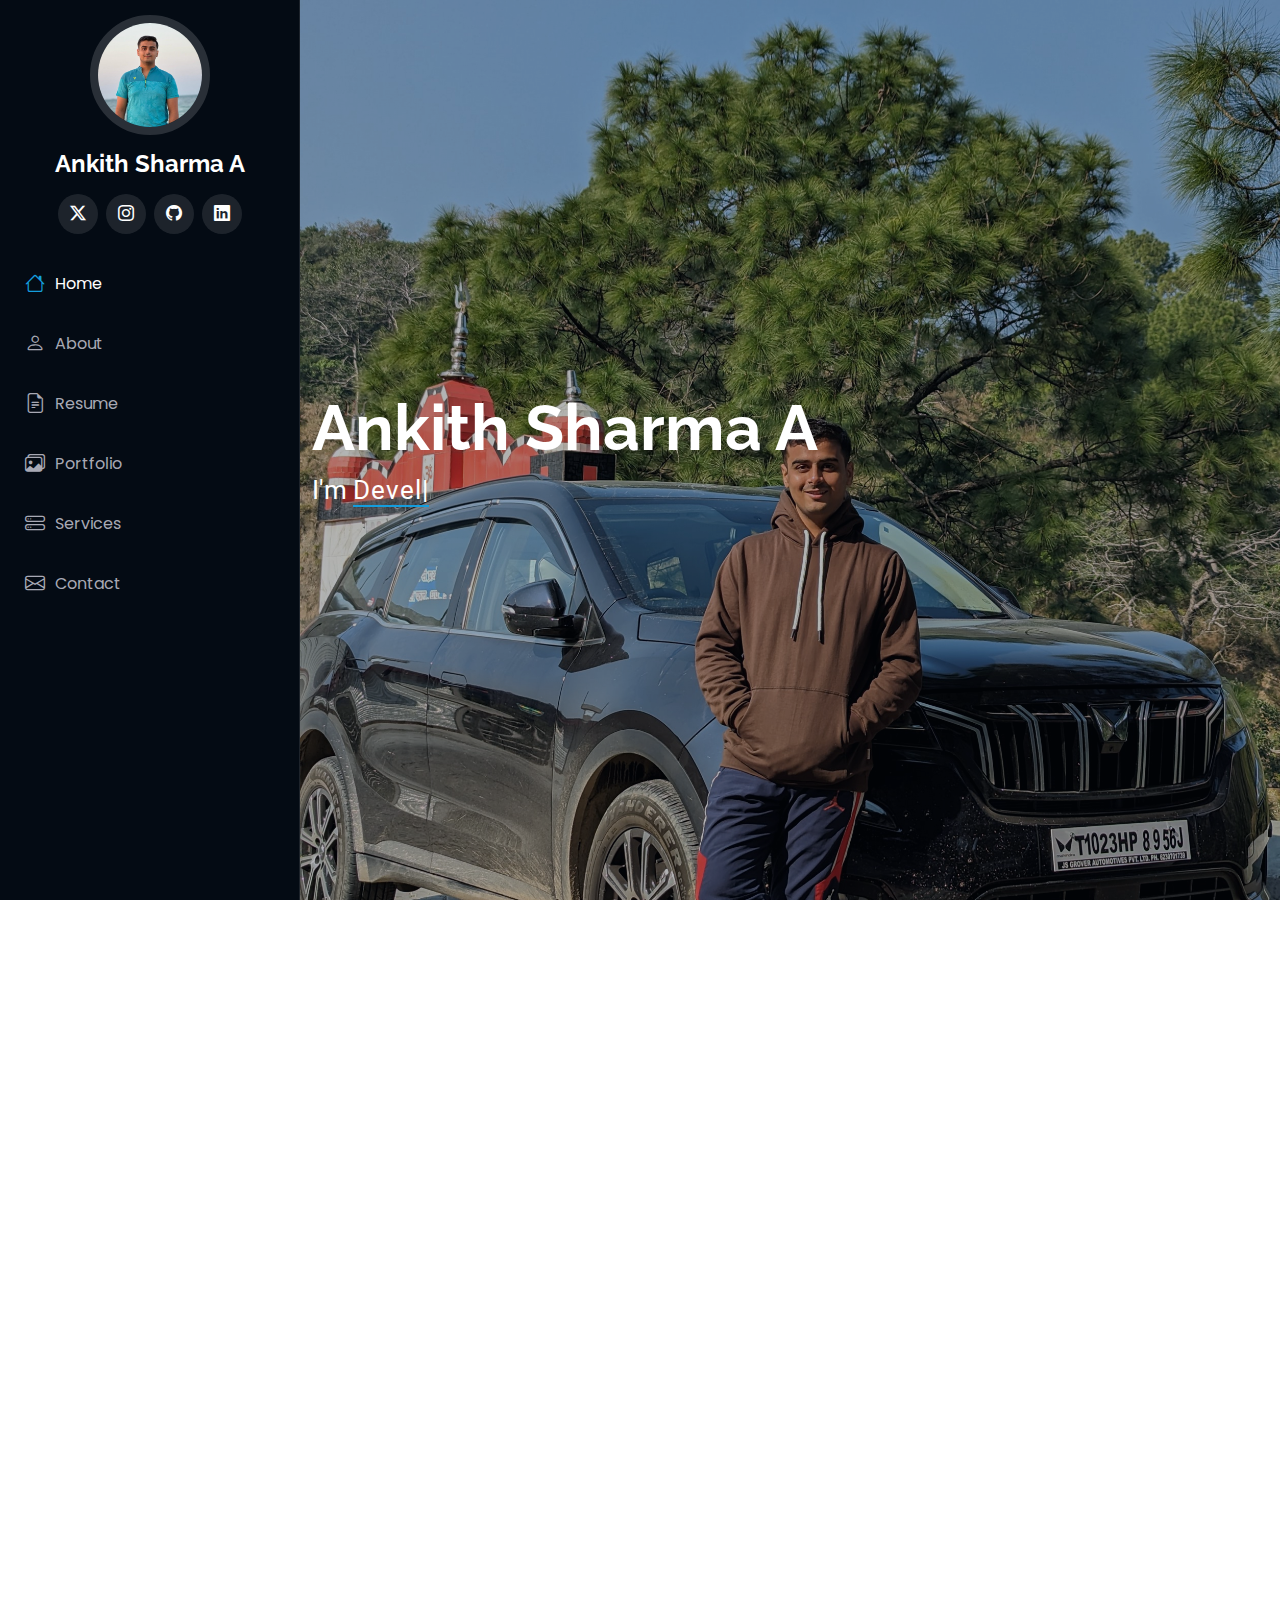
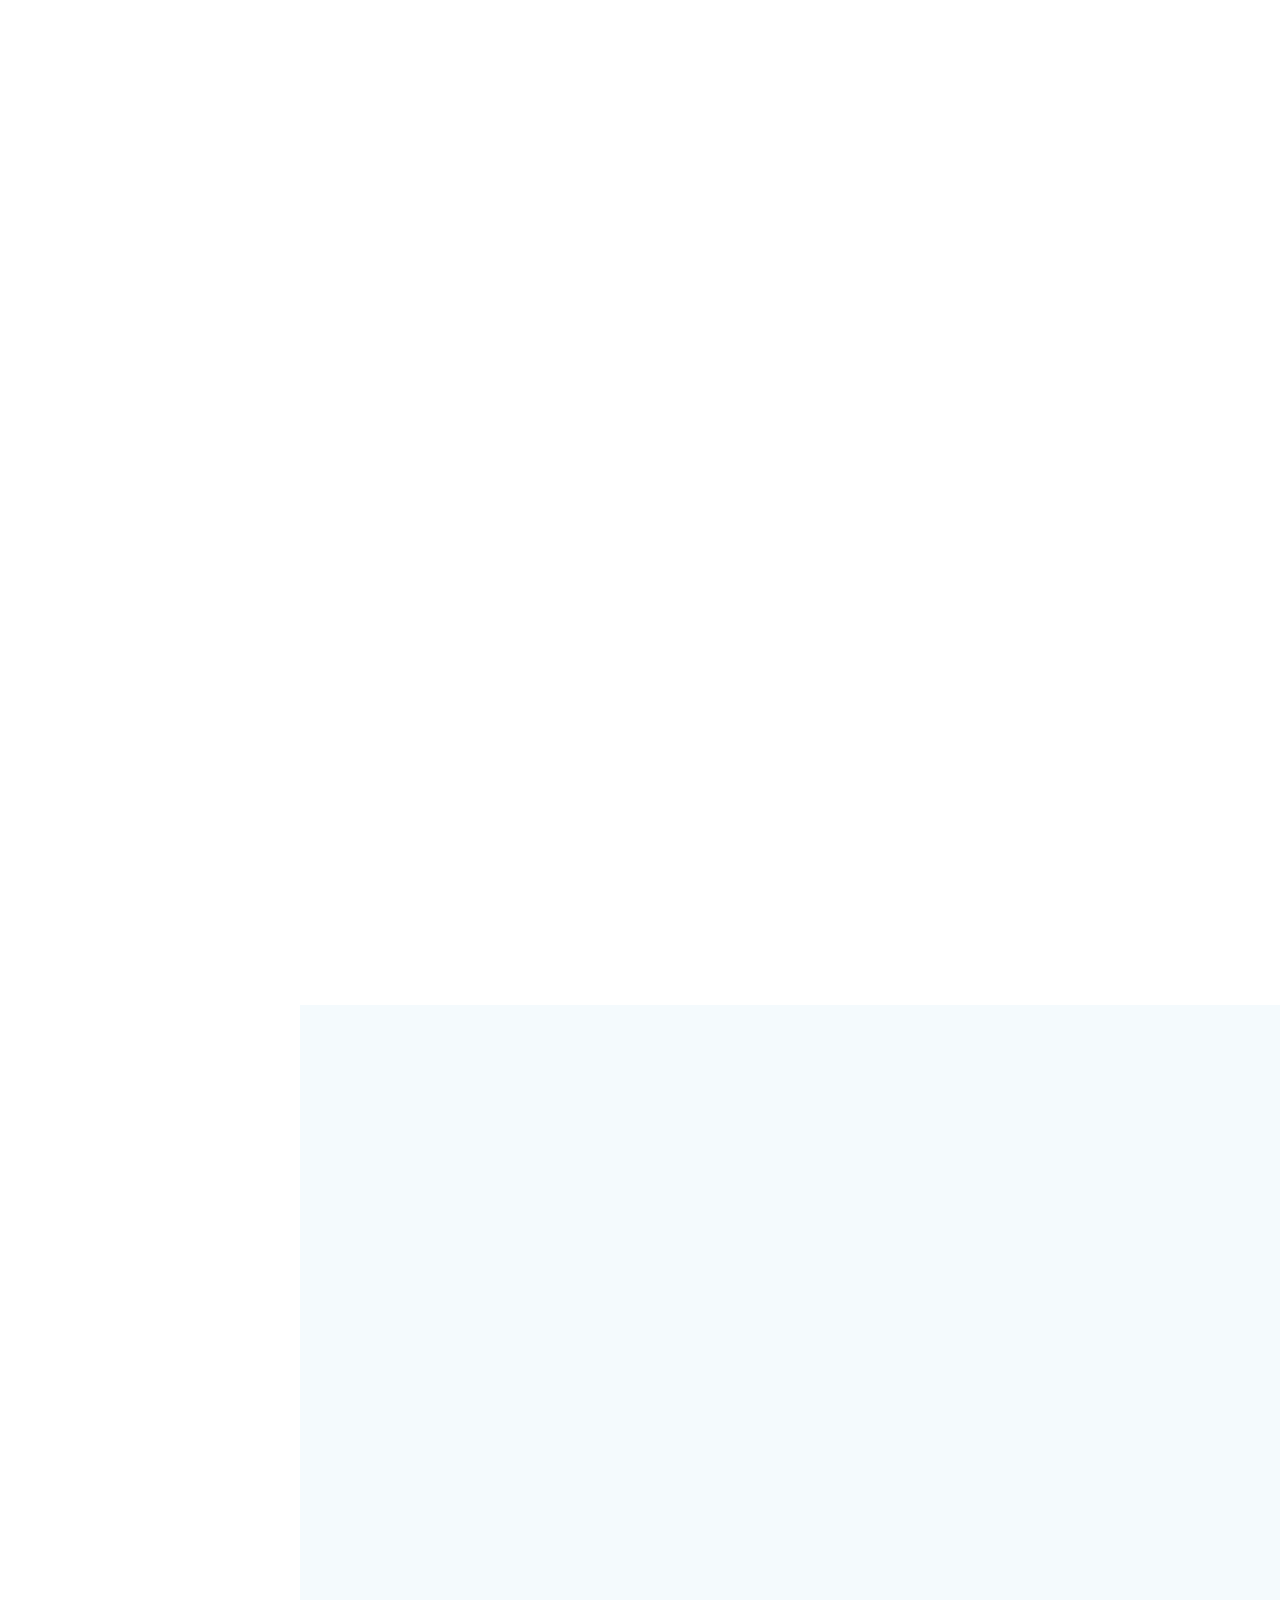
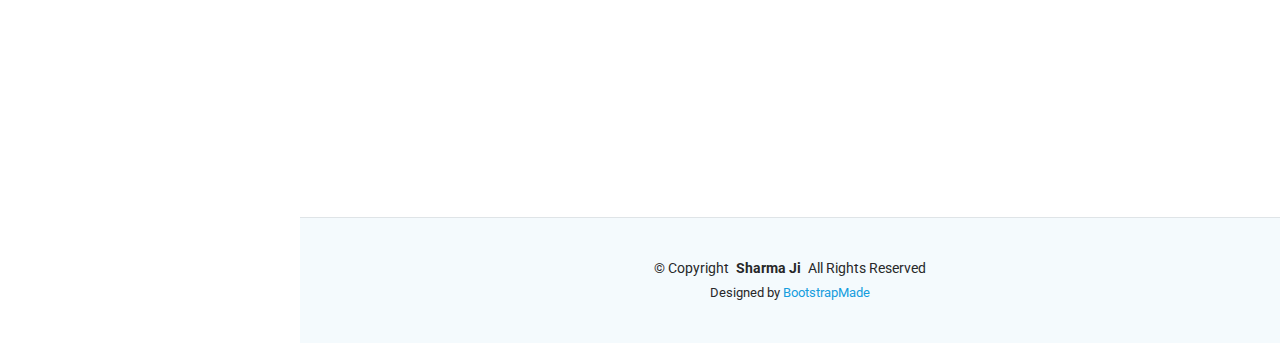
<file: index.html>
<!DOCTYPE html>
<html lang="en">

<head>
  <meta charset="utf-8">
  <meta content="width=device-width, initial-scale=1.0" name="viewport">
  <title>Ankit's  Portfolio</title>
  <meta content="" name="description">
  <meta content="" name="keywords">

  <!-- Favicons -->
  <link href="assets/img/favicon.svg" rel="icon"> 
  <link href="assets/img/apple-touch-icon.png" rel="apple-touch-icon">

  <!-- Fonts -->
  <link href="https://fonts.googleapis.com" rel="preconnect">
  <link href="https://fonts.gstatic.com" rel="preconnect" crossorigin>
  <link href="https://fonts.googleapis.com/css2?family=Roboto:ital,wght@0,100;0,300;0,400;0,500;0,700;0,900;1,100;1,300;1,400;1,500;1,700;1,900&family=Poppins:ital,wght@0,100;0,200;0,300;0,400;0,500;0,600;0,700;0,800;0,900;1,100;1,200;1,300;1,400;1,500;1,600;1,700;1,800;1,900&family=Raleway:ital,wght@0,100;0,200;0,300;0,400;0,500;0,600;0,700;0,800;0,900;1,100;1,200;1,300;1,400;1,500;1,600;1,700;1,800;1,900&display=swap" rel="stylesheet">

  <!-- Vendor CSS Files -->
  <link href="assets/vendor/bootstrap/css/bootstrap.min.css" rel="stylesheet">
  <link href="assets/vendor/bootstrap-icons/bootstrap-icons.css" rel="stylesheet">
  <link href="assets/vendor/aos/aos.css" rel="stylesheet">
  <link href="assets/vendor/glightbox/css/glightbox.min.css" rel="stylesheet">
  <link href="assets/vendor/swiper/swiper-bundle.min.css" rel="stylesheet">

  <!-- Main CSS File -->
  <link href="assets/css/main.css" rel="stylesheet">

  <!-- =======================================================
  * Template Name: iPortfolio
  * Template URL: https://bootstrapmade.com/iportfolio-bootstrap-portfolio-websites-template/
  * Updated: Jun 29 2024 with Bootstrap v5.3.3
  * Author: BootstrapMade.com
  * License: https://bootstrapmade.com/license/
  ======================================================== -->
</head>

<body class="index-page">

  <header id="header" class="header dark-background d-flex flex-column">
    <i class="header-toggle d-xl-none bi bi-list"></i>

    <div class="profile-img">
      <img src="assets/img/my-profile-img.jpg" alt="" class="img-fluid rounded-circle">
    </div>

    <a href="index.html" class="logo d-flex align-items-center justify-content-center">
      <!-- Uncomment the line below if you also wish to use an image logo -->
      <!-- <img src="assets/img/logo.png" alt=""> -->
      <h1 class="sitename">Ankith Sharma A</h1>
    </a>

    <div class="social-links text-center">
      <a href="https://x.com/ankithsharma80" class="twitter"><i class="bi bi-twitter-x"></i></a>
      <a href="https://instagram.com/Ankitsharma004" class="instagram"><i class="bi bi-instagram"></i></a>
      <a href="https://github.com/AnkithSharmaji" class="github"><i class="bi bi-github"></i></a>
      <a href="https://www.linkedin.com/in/ankithsharmaa/" class="linkedin"><i class="bi bi-linkedin"></i></a>
    </div>

    <nav id="navmenu" class="navmenu">
      <ul>
        <li><a href="#hero" class="active"><i class="bi bi-house navicon"></i>Home</a></li>
        <li><a href="#about"><i class="bi bi-person navicon"></i> About</a></li>
        <li><a href="#resume"><i class="bi bi-file-earmark-text navicon"></i> Resume</a></li>
        <li><a href="#portfolio"><i class="bi bi-images navicon"></i> Portfolio</a></li>
        <li><a href="#services"><i class="bi bi-hdd-stack navicon"></i> Services</a></li>
        <li><a href="#contact"><i class="bi bi-envelope navicon"></i> Contact</a></li>
      </ul>
    </nav>

  </header>

  <main class="main">

    <!-- Hero Section -->
    <section id="hero" class="hero section dark-background">

      <img src="assets/img/hero-bg.jpg" alt="" data-aos="fade-in" class="">

      <div class="container" data-aos="fade-up" data-aos-delay="100">
        <h2>Ankith Sharma A</h2>
        <p>I'm <span class="typed" data-typed-items="Developer, DBA, Freelancer, Rider"></span><span class="typed-cursor typed-cursor--blink" aria-hidden="true"></span><span class="typed-cursor typed-cursor--blink" aria-hidden="true"></span></p>
      </div>

    </section><!-- /Hero Section -->

    <!-- About Section -->
    <section id="about" class="about section">

      <!-- Section Title -->
      <div class="container section-title" data-aos="fade-up">
        <h2>About</h2>
        <p>Results-driven Database Administrator with a proven track record of designing, implementing, and optimizing high-availability database systems. Passionate about ensuring data integrity, security, and scalability while delivering innovative solutions for enterprise data needs.</p>
      </div><!-- End Section Title -->

      <div class="container" data-aos="fade-up" data-aos-delay="100">

        <div class="row gy-4 justify-content-center">
          <div class="col-lg-4">
            <img src="assets/img/my-profile-img.jpg" class="img-fluid" alt="">
          </div>
          <div class="col-lg-8 content">
            <h2> Web Developer &amp; DBA.</h2>
            <p class="fst-italic py-3">
              Building dynamic web solutions, optimizing databases, and delivering results—freelancer on the move, both online and on the road.
            </p>
            <div class="row">
              <div class="col-lg-6">
                <ul>
                  <li><i class="bi bi-chevron-right"></i> <strong>Birthday:</strong> <span>18 March 1999</span></li>
                  <li><i class="bi bi-chevron-right"></i> <strong>Website:</strong> <span>In Process</span></li>
                  <li><i class="bi bi-chevron-right"></i> <strong>Phone:</strong> <span>+91 - 7760769953</span></li>
                  <li><i class="bi bi-chevron-right"></i> <strong>City:</strong> <span>Bangalore, INDIA</span></li>
                </ul>
              </div>
              <div class="col-lg-6">
                <ul>
                  <li><i class="bi bi-chevron-right"></i> <strong>Age:</strong> <span>25</span></li>
                  <li><i class="bi bi-chevron-right"></i> <strong>Degree:</strong> <span>Bachelor of Engineering</span></li>
                  <li><i class="bi bi-chevron-right"></i> <strong>Email:</strong> <span>ankithsharma80@gmail.com</span></li>
                  <li><i class="bi bi-chevron-right"></i> <strong>Freelance:</strong> <span>Available</span></li>
                </ul>
              </div>
            </div>
            <p class="py-3">
              Tech enthusiast with expertise in web development, database administration, and freelancing — delivering innovative solutions and driving results.
            </p>
          </div>
        </div>

      </div>

    </section><!-- /About Section -->

    <!-- Stats Section -->
    <section id="stats" class="stats section">

      <div class="container" data-aos="fade-up" data-aos-delay="100">

        <div class="row gy-4">

          <div class="col-lg-3 col-md-6">
            <div class="stats-item">
              <i class="bi bi-emoji-smile"></i>
              <span data-purecounter-start="0" data-purecounter-end="10" data-purecounter-duration="1" class="purecounter"></span>
              <p><strong>Happy Clients</strong> <span></span></p>
            </div>
          </div><!-- End Stats Item -->

          <div class="col-lg-3 col-md-6">
            <div class="stats-item">
              <i class="bi bi-journal-richtext"></i>
              <span data-purecounter-start="0" data-purecounter-end="30" data-purecounter-duration="1" class="purecounter"></span>
              <p><strong>Projects</strong> <span></span></p>
            </div>
          </div><!-- End Stats Item -->

          <!-- <div class="col-lg-3 col-md-6">
            <div class="stats-item">
              <i class="bi bi-headset"></i>
              <span data-purecounter-start="0" data-purecounter-end="1453" data-purecounter-duration="1" class="purecounter"></span>
              <p><strong>Hours Of Support</strong> <span></span></p>
            </div>
          </div>End Stats Item -->
<!-- 
          <div class="col-lg-3 col-md-6">
            <div class="stats-item">
              <i class="bi bi-people"></i>
              <span data-purecounter-start="0" data-purecounter-end="32" data-purecounter-duration="1" class="purecounter"></span>
              <p><strong>Hard Workers</strong> <span>rerum asperiores dolor</span></p>
            </div>
          </div>End Stats Item -->

        </div>

      </div>

    </section><!-- /Stats Section -->

    <!-- Skills Section -->
    <section id="skills" class="skills section light-background">

      <!-- Section Title -->
<div class="container section-title" data-aos="fade-up">
  <h2>My Expertise</h2>
  <p>Leveraging a diverse skill set in web development, database management, and problem-solving to deliver impactful solutions.</p>
</div><!-- End Section Title -->


      <div class="container" data-aos="fade-up" data-aos-delay="100">

        <div class="row skills-content skills-animation">

          <div class="col-lg-6">

            <div class="progress">
              <span class="skill"><span>HTML</span> <i class="val">100%</i></span>
              <div class="progress-bar-wrap">
                <div class="progress-bar" role="progressbar" aria-valuenow="100" aria-valuemin="0" aria-valuemax="100"></div>
              </div>
            </div><!-- End Skills Item -->

            <div class="progress">
              <span class="skill"><span>CSS</span> <i class="val">90%</i></span>
              <div class="progress-bar-wrap">
                <div class="progress-bar" role="progressbar" aria-valuenow="90" aria-valuemin="0" aria-valuemax="100"></div>
              </div>
            </div><!-- End Skills Item -->

            <div class="progress">
              <span class="skill"><span>JavaScript</span> <i class="val">75%</i></span>
              <div class="progress-bar-wrap">
                <div class="progress-bar" role="progressbar" aria-valuenow="75" aria-valuemin="0" aria-valuemax="100"></div>
              </div>
            </div><!-- End Skills Item -->

          </div>

          <div class="col-lg-6">

            <div class="progress">
              <span class="skill"><span>React.js</span> <i class="val">80%</i></span>
              <div class="progress-bar-wrap">
                <div class="progress-bar" role="progressbar" aria-valuenow="80" aria-valuemin="0" aria-valuemax="100"></div>
              </div>
            </div><!-- End Skills Item -->

            <div class="progress">
              <span class="skill"><span>Oracle</span> <i class="val">90%</i></span>
              <div class="progress-bar-wrap">
                <div class="progress-bar" role="progressbar" aria-valuenow="90" aria-valuemin="0" aria-valuemax="100"></div>
              </div>
            </div><!-- End Skills Item -->

            <div class="progress">
              <span class="skill"><span>Photoshop</span> <i class="val">55%</i></span>
              <div class="progress-bar-wrap">
                <div class="progress-bar" role="progressbar" aria-valuenow="55" aria-valuemin="0" aria-valuemax="100"></div>
              </div>
            </div><!-- End Skills Item -->

          </div>

        </div>

      </div>

    </section><!-- /Skills Section -->

    <!-- Resume Section -->
    <section id="resume" class="resume section">

      <!-- Section Title -->
      <div class="container section-title" data-aos="fade-up">
        <h2>Resume</h2>
        <p>Results-driven Database Administrator with a proven track record of designing, implementing, and optimizing high-availability
          database systems. Passionate about ensuring data integrity, security, and scalability while delivering innovative solutions for
          enterprise data needs.</p>
      </div><!-- End Section Title -->

      <div class="container">

        <div class="row">

          <div class="col-lg-6" data-aos="fade-up" data-aos-delay="100">
            <h3 class="resume-title">Sumary</h3>

            <!-- <div class="resume-item pb-0">
              <h4>Brandon Johnson</h4>
              <p><em>Innovative and deadline-driven Graphic Designer with 3+ years of experience designing and developing user-centered digital/print marketing material from initial concept to final, polished deliverable.</em></p>
              <ul>
                <li>Portland par 127,Orlando, FL</li>
                <li>(123) 456-7891</li>
                <li>alice.barkley@example.com</li>
              </ul>
            </div>Edn Resume Item -->

            <div class="resume-item">
              <h4>Bachelor of Engineering<br>Electronic and Communication</h4>
              <h5>2017 - 2021</h5>
              <p><em>HKBK College of Engineering</em></p>
              <p>Graduated with a focus on Electronics and Communication systems, with comprehensive knowledge of circuit design, signal processing, and communication technologies. Developed strong problem-solving skills through hands-on projects and academic coursework in embedded systems and electronics.</p>
            </div><!-- Edn Resume Item -->

            <div class="resume-item">
              <h4>Pre-University Science Studies <br>PCME</h4>
              <h5>2014 - 2016</h5>
              <p><em>St. Claret Pre-University College, Bangalore, India</em></p>
              <p>Studied Physics, Chemistry, Mathematics, and Electronics (PCME), which provided a strong technical and analytical foundation for my engineering education.</p>
            </div><!-- Edn Resume Item -->

          </div>

          <div class="col-lg-6" data-aos="fade-up" data-aos-delay="200">
            <h3 class="resume-title">Professional Experience</h3>
            <div class="resume-item">
              <h4>Freelancer  <br> Development & Database Management(MRP)</h4>
              <h5>Oct'24 - Present</h5>
              <p><em>Bangalore, India </em></p>
              <ul>
                <li>Developed and documented Standard Operating Procedures (SOPs) for managing cloud-based recovery processes and database operations.</li>
                <li>Designed and implemented dynamic, user-friendly web applications using React.js, Node.js, and JavaScript, ensuring optimal user experience and performance.</li>
                <li>Worked with clients to provide custom database solutions (Oracle, MSSQL & MYSQL) that improved performance and reduced downtime by up to 30%.</li>
                <li>Implemented and optimized complex database queries, ensuring seamless transactions and high availability for critical business systems.</li>
              </ul>
            </div><!-- Edn Resume Item -->

            <div class="resume-item">
              <h4>Senior Network Engineer</h4>
              <h5>July 2023 - August 2024</h5>
              <p><em>Microland, Bangalore, India</em></p>
              <ul>
                <li>Designed and implemented high-availability database systems, including performance tuning for Oracle 19c and MSSQL environments.</li>
                <li>Led integration efforts for ServiceNow ITSM modules, automating database health checks and significantly reducing manual intervention by 20%.</li>
                <li>Collaborated with cross-functional teams to enhance the overall security and scalability of database systems, improving reliability for mission-critical applications.</li>
                <li>Optimized database backups and recovery strategies, reducing downtime during disaster recovery by 40%.</li>
              </ul>
            </div><!-- End Resume Item -->
          
            <!-- Service Engineer (DBA & Database Automation) -->
            <div class="resume-item">
              <h4>Service Engineer <br>(Database Management & Automation)</h4>
              <h5>September 2021 - July 2023</h5>
              <p><em>Microland, Remote</em></p>
              <ul>
                <li>Created and maintained robust database solutions with MSSQL and MySQL, automating routine health checks and reducing system monitoring time by 20%.</li>
                <li>Implemented database redundancy and disaster recovery protocols, ensuring business continuity for clients in high-risk environments.</li>
                <li>Optimized query performance and conducted regular database performance evaluations to ensure efficient and reliable system operations.</li>
                <li>Designed and developed custom scripts for automated database management, reducing manual intervention and enhancing overall operational efficiency.</li>
              </ul>
            </div>

          </div>

        </div>

      </div>

    </section><!-- /Resume Section -->

    <!-- Portfolio Section -->
    <section id="portfolio" class="portfolio section light-background">

      <!-- Section Title -->
      <div class="container section-title" data-aos="fade-up">
        <h2>Portfolio</h2>
        <p>Explore my diverse range of projects showcasing my skills in full-stack development, database administration, and problem-solving. 
          From innovative web applications to dynamic user interfaces, each project demonstrates my ability to deliver high-quality solutions tailored to client needs. Take a look at how I bring ideas to life with modern technologies.</p>
      </div><!-- End Section Title -->

      <div class="container">

        <div class="isotope-layout" data-default-filter="*" data-layout="masonry" data-sort="original-order">

          <ul class="portfolio-filters isotope-filters" data-aos="fade-up" data-aos-delay="100">
            <li data-filter="*" class="filter-active">All</li>
            <li data-filter=".filter-app">App</li>
            <li data-filter=".filter-books">Books</li>
          </ul><!-- End Portfolio Filters -->
        
          <div class="row gy-4 isotope-container" data-aos="fade-up" data-aos-delay="200">


            <div class="col-lg-4 col-md-6 portfolio-item isotope-item filter-app">
              <div class="portfolio-content h-100">
                <img src="assets/img/portfolio/app-1.jpg" class="img-fluid" alt="">
                <div class="portfolio-info">
                  <h4>App 1</h4>
                  <p>FitBunny</p>
                  <a href="assets/img/portfolio/app-1.jpg" title="App 1" data-gallery="portfolio-gallery-app" class="glightbox preview-link"><i class="bi bi-zoom-in"></i></a>
                  <a href="portfolio-details.html" title="More Details" class="details-link"><i class="bi bi-link-45deg"></i></a>
                </div>
              </div>
            </div><!-- End Portfolio Item -->



            <div class="col-lg-4 col-md-6 portfolio-item isotope-item filter-books">
              <div class="portfolio-content h-100">
                <img src="assets/img/portfolio/books-1.jpg" class="img-fluid" alt="">
                <div class="portfolio-info">
                  <h4>Books 1</h4>
                  <p>Extreme Ownership</p>
                  <a href="assets/img/portfolio/books-1.jpg" title="Branding 1" data-gallery="portfolio-gallery-book" class="glightbox preview-link"><i class="bi bi-zoom-in"></i></a>
                  <a href="portfolio-details.html" title="More Details" class="details-link"><i class="bi bi-link-45deg"></i></a>
                </div>
              </div>
            </div><!-- End Portfolio Item -->


            <div class="col-lg-4 col-md-6 portfolio-item isotope-item filter-app">
              <div class="portfolio-content h-100">
                <img src="assets/img/portfolio/app-2.jpg" class="img-fluid" alt="">
                <div class="portfolio-info">
                  <h4>App 2</h4>
                  <p>Finding Falcone Game</p>
                  <a href="assets/img/portfolio/app-2.jpg" title="App 2" data-gallery="portfolio-gallery-app" class="glightbox preview-link"><i class="bi bi-zoom-in"></i></a>
                  <a href="portfolio-details.html" title="More Details" class="details-link"><i class="bi bi-link-45deg"></i></a>
                </div>
              </div>
            </div><!-- End Portfolio Item -->


            <div class="col-lg-4 col-md-6 portfolio-item isotope-item filter-books">
              <div class="portfolio-content h-100">
                <img src="assets/img/portfolio/books-2.jpg" class="img-fluid" alt="">
                <div class="portfolio-info">
                  <h4>Books 2</h4>
                  <p>The Monk who sold his Ferrari</p>
                  <a href="assets/img/portfolio/books-2.jpg" title="Branding 2" data-gallery="portfolio-gallery-book" class="glightbox preview-link"><i class="bi bi-zoom-in"></i></a>
                  <a href="portfolio-details.html" title="More Details" class="details-link"><i class="bi bi-link-45deg"></i></a>
                </div>
              </div>
            </div><!-- End Portfolio Item -->


            <div class="col-lg-4 col-md-6 portfolio-item isotope-item filter-app">
              <div class="portfolio-content h-100">
                <img src="assets/img/portfolio/app-3.jpg" class="img-fluid" alt="">
                <div class="portfolio-info">
                  <h4>App 3</h4>
                  <p>IMDB Clone</p>
                  <a href="assets/img/portfolio/app-3.jpg" title="App 3" data-gallery="portfolio-gallery-app" class="glightbox preview-link"><i class="bi bi-zoom-in"></i></a>
                  <a href="portfolio-details.html" title="More Details" class="details-link"><i class="bi bi-link-45deg"></i></a>
                </div>
              </div>
            </div><!-- End Portfolio Item -->


            <div class="col-lg-4 col-md-6 portfolio-item isotope-item filter-books">
              <div class="portfolio-content h-100">
                <img src="assets/img/portfolio/books-3.jpg" class="img-fluid" alt="">
                <div class="portfolio-info">
                  <h4>Books 3</h4>
                  <p>Autobiography of a Yogi  </p>
                  <a href="assets/img/portfolio/books-3.jpg" title="Branding 3" data-gallery="portfolio-gallery-book" class="glightbox preview-link"><i class="bi bi-zoom-in"></i></a>
                  <a href="portfolio-details.html" title="More Details" class="details-link"><i class="bi bi-link-45deg"></i></a>
                </div>
              </div>
            </div><!-- End Portfolio Item -->


          </div><!-- End Portfolio Container -->


        </div>


      </div>



    </section><!-- /Portfolio Section -->

    <!-- Services Section -->
    <section id="services" class="services section">

      <!-- Section Title -->
      <div class="container section-title" data-aos="fade-up">
        <h2>Services</h2>
        <p>I offer a range of services to design, optimize, and maintain high-performance database systems, develop interactive web applications, and implement cloud-based solutions tailored to your business needs.</p>
      </div><!-- End Section Title -->

      <div class="container">

        <div class="row gy-4">

          <div class="col-lg-4 col-md-6 service-item d-flex" data-aos="fade-up" data-aos-delay="100">
            <div class="icon flex-shrink-0"><i class="bi bi-briefcase"></i></div>
            <div>
              <h4 class="title"><a href="service-details.html" class="stretched-link">Database Management</a></h4>
              <p class="description">Design, implement, and optimize high-availability database systems using Oracle19c, MSSQL, and MySQL to ensure data integrity and scalability.</p>
            </div>
          </div>
          <!-- End Service Item -->

          <div class="col-lg-4 col-md-6 service-item d-flex" data-aos="fade-up" data-aos-delay="200">
            <div class="icon flex-shrink-0"><i class="bi bi-card-checklist"></i></div>
            <div>
              <h4 class="title"><a href="service-details.html" class="stretched-link"> Cloud Engineering</a></h4>
              <p class="description">Develop and deploy secure, scalable cloud solutions on AWS and Azure to enhance application performance and reliability.</p>
            </div>
          </div><!-- End Service Item -->

          <div class="col-lg-4 col-md-6 service-item d-flex" data-aos="fade-up" data-aos-delay="300">
            <div class="icon flex-shrink-0"><i class="bi bi-bar-chart"></i></div>
            <div>
              <h4 class="title"><a href="service-details.html" class="stretched-link">Full-Stack Development</a></h4>
              <p class="description">Create dynamic, responsive web applications using React.js, Node.js, and modern web technologies for enhanced user experiences.</p>
            </div>
          </div><!-- End Service Item -->

          <div class="col-lg-4 col-md-6 service-item d-flex" data-aos="fade-up" data-aos-delay="400">
            <div class="icon flex-shrink-0"><i class="bi bi-binoculars"></i></div>
            <div>
              <h4 class="title"><a href="service-details.html" class="stretched-link">ServiceNow Integration</a></h4>
              <p class="description">Configure and manage ITSM modules, including Incident, Problem, and Change, to streamline IT operations and workflows.</p>
            </div>
          </div><!-- End Service Item -->

          <div class="col-lg-4 col-md-6 service-item d-flex" data-aos="fade-up" data-aos-delay="500">
            <div class="icon flex-shrink-0"><i class="bi bi-brightness-high"></i></div>
            <div>
              <h4 class="title"><a href="service-details.html" class="stretched-link">Data Security & Recovery</a></h4>
              <p class="description">Implement redundancy and disaster recovery processes to safeguard data and ensure business continuity.</p>
            </div>
          </div><!-- End Service Item -->

          <div class="col-lg-4 col-md-6 service-item d-flex" data-aos="fade-up" data-aos-delay="600">
            <div class="icon flex-shrink-0"><i class="bi bi-calendar4-week"></i></div>
            <div>
              <h4 class="title"><a href="service-details.html" class="stretched-link">Volunteering Coordination</a></h4>
              <p class="description">Organize rides and coordinate volunteering efforts to foster community engagement and support local initiatives.</p>
            </div>
          </div><!-- End Service Item -->

        </div>

      </div>

    </section><!-- /Services Section -->



    <!-- Contact Section -->
    <section id="contact" class="contact section">

      <!-- Section Title -->
      <div class="container section-title" data-aos="fade-up">
        <h2>Contact</h2>
        <p>Feel free to reach out for any inquiries, collaborations, or opportunities. I look forward to connecting with you!</p>
      </div><!-- End Section Title -->

      <div class="container" data-aos="fade-up" data-aos-delay="100">

        <div class="row gy-4">

          <div class="col-lg-5">

            <div class="info-wrap">
              <div class="info-item d-flex" data-aos="fade-up" data-aos-delay="200">
                <i class="bi bi-geo-alt flex-shrink-0"></i>
                <div>
                  <h3>Address</h3>
                  <p>Bangalore, Karnataka, INDIA</p>
                </div>
              </div><!-- End Info Item -->

              <div class="info-item d-flex" data-aos="fade-up" data-aos-delay="300">
                <i class="bi bi-telephone flex-shrink-0"></i>
                <div>
                  <h3>Call Me</h3>
                  <p>+91-7760769953</p>
                </div>
              </div><!-- End Info Item -->

              <div class="info-item d-flex" data-aos="fade-up" data-aos-delay="400">
                <i class="bi bi-envelope flex-shrink-0"></i>
                <div>
                  <h3>Email Us</h3>
                  <p>ankithsharma80@gmail.com</p>
                </div>
              </div><!-- End Info Item -->

              <iframe src="https://www.google.com/maps/embed?pb=!1m18!1m12!1m3!1d15557.950370470533!2d77.5853870781153!3d12.97244213449398!2m3!1f0!2f0!3f0!3m2!1i1024!2i768!4f13.1!3m3!1m2!1s0x3bae1670ccd0dbf1%3A0x7b1b8a5d3941f22!2sBangalore%2C%20Karnataka%2C%20India!5e0!3m2!1sen!2sin!4v1698765948800!5m2!1sen!2sin" frameborder="0" style="border:0; width: 100%; height: 270px;" allowfullscreen="" loading="lazy" referrerpolicy="no-referrer-when-downgrade"></iframe>

            </div>
          </div>

          <div class="col-lg-7">
            <form action="forms/contact.php" method="post" class="php-email-form" data-aos="fade-up" data-aos-delay="200">
              <div class="row gy-4">

                <div class="col-md-6">
                  <label for="name-field" class="pb-2">Your Name</label>
                  <input type="text" name="name" id="name-field" class="form-control" required="" placeholder="Enter your full name">
                </div>

                <div class="col-md-6">
                  <label for="email-field" class="pb-2">Your Email</label>
                  <input type="email" class="form-control" name="email" id="email-field" required="" placeholder="Email me, I promise I'm not a robot... ">
                </div>

                <div class="col-md-12">
                  <label for="subject-field" class="pb-2">Subject</label>
                  <input type="text" class="form-control" name="subject" id="subject-field" required="" placeholder="What's on your mind? (Keep it short!)">
                </div>

                <div class="col-md-12">
                  <label for="message-field" class="pb-2">Message</label>
                  <textarea class="form-control" name="message" rows="10" id="message-field" required="" placeholder="Type your message... or send a meme, I'm good with that too!"></textarea>
                </div>

                <div class="col-md-12 text-center">
                  <div class="loading">Loading</div>
                  <div class="error-message">Oops! Sorry, Ping me directly on my mail ankithsharma80@gmail.com</div>
                  <div class="sent-message">Your message has been sent. Thank you!</div>

                  <button type="submit">Send Message</button>
                </div>

              </div>
            </form>
          </div><!-- End Contact Form -->

        </div>

      </div>

    </section><!-- /Contact Section -->

  </main>

  <footer id="footer" class="footer position-relative light-background">

    <div class="container">
      <div class="copyright text-center ">
        <p>© <span>Copyright</span> <strong class="px-1 sitename">Sharma Ji</strong> <span>All Rights Reserved</span></p>
      </div>
      <div class="credits">
        <!-- All the links in the footer should remain intact. -->
        <!-- You can delete the links only if you've purchased the pro version. -->
        <!-- Licensing information: https://bootstrapmade.com/license/ -->
        <!-- Purchase the pro version with working PHP/AJAX contact form: [buy-url] -->
        Designed by <a href="https://bootstrapmade.com/">BootstrapMade</a>
      </div>
    </div>

  </footer>

  <!-- Scroll Top -->
  <a href="#" id="scroll-top" class="scroll-top d-flex align-items-center justify-content-center"><i class="bi bi-arrow-up-short"></i></a>

  <!-- Preloader -->
  <div id="preloader"></div>

  <!-- Vendor JS Files -->
  <script src="assets/vendor/bootstrap/js/bootstrap.bundle.min.js"></script>
  <script src="assets/vendor/php-email-form/validate.js"></script>
  <script src="assets/vendor/aos/aos.js"></script>
  <script src="assets/vendor/typed.js/typed.umd.js"></script>
  <script src="assets/vendor/purecounter/purecounter_vanilla.js"></script>
  <script src="assets/vendor/waypoints/noframework.waypoints.js"></script>
  <script src="assets/vendor/glightbox/js/glightbox.min.js"></script>
  <script src="assets/vendor/imagesloaded/imagesloaded.pkgd.min.js"></script>
  <script src="assets/vendor/isotope-layout/isotope.pkgd.min.js"></script>
  <script src="assets/vendor/swiper/swiper-bundle.min.js"></script>

  <!-- Main JS File -->
  <script src="assets/js/main.js"></script>

</body>

</html>
</file>
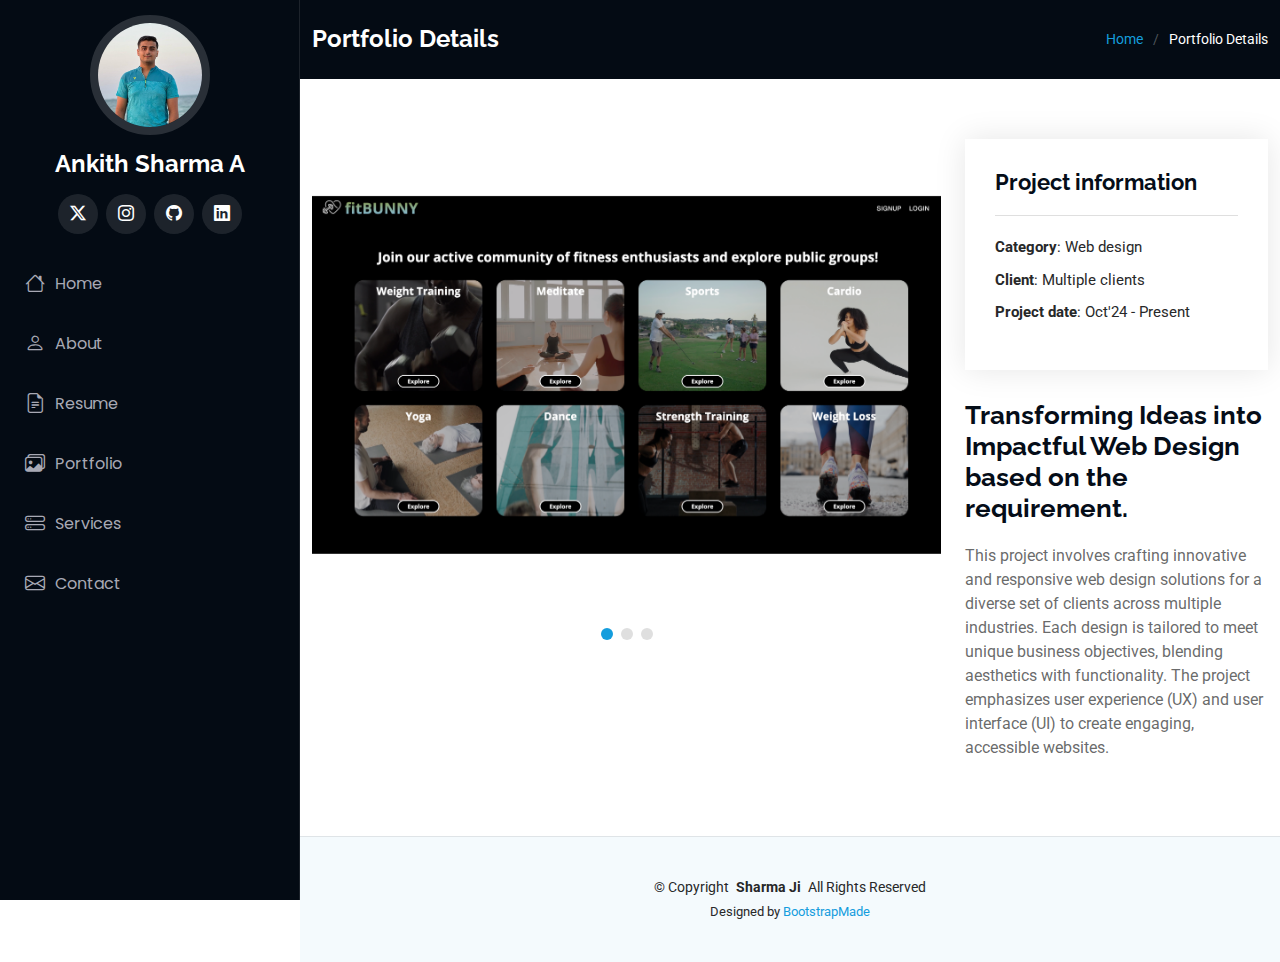
<file: portfolio-details.html>
<!DOCTYPE html>
<html lang="en">

<head>
  <meta charset="utf-8">
  <meta content="width=device-width, initial-scale=1.0" name="viewport">
  <title>Portfolio Details e</title>
  <meta content="" name="description">
  <meta content="" name="keywords">

  <!-- Favicons -->
  <link href="assets/img/favicon.png" rel="icon">
  <link href="assets/img/apple-touch-icon.png" rel="apple-touch-icon">

  <!-- Fonts -->
  <link href="https://fonts.googleapis.com" rel="preconnect">
  <link href="https://fonts.gstatic.com" rel="preconnect" crossorigin>
  <link href="https://fonts.googleapis.com/css2?family=Roboto:ital,wght@0,100;0,300;0,400;0,500;0,700;0,900;1,100;1,300;1,400;1,500;1,700;1,900&family=Poppins:ital,wght@0,100;0,200;0,300;0,400;0,500;0,600;0,700;0,800;0,900;1,100;1,200;1,300;1,400;1,500;1,600;1,700;1,800;1,900&family=Raleway:ital,wght@0,100;0,200;0,300;0,400;0,500;0,600;0,700;0,800;0,900;1,100;1,200;1,300;1,400;1,500;1,600;1,700;1,800;1,900&display=swap" rel="stylesheet">

  <!-- Vendor CSS Files -->
  <link href="assets/vendor/bootstrap/css/bootstrap.min.css" rel="stylesheet">
  <link href="assets/vendor/bootstrap-icons/bootstrap-icons.css" rel="stylesheet">
  <link href="assets/vendor/aos/aos.css" rel="stylesheet">
  <link href="assets/vendor/glightbox/css/glightbox.min.css" rel="stylesheet">
  <link href="assets/vendor/swiper/swiper-bundle.min.css" rel="stylesheet">

  <!-- Main CSS File -->
  <link href="assets/css/main.css" rel="stylesheet">

  <!-- =======================================================
  * Template Name: iPortfolio
  * Template URL: https://bootstrapmade.com/iportfolio-bootstrap-portfolio-websites-template/
  * Updated: Jun 29 2024 with Bootstrap v5.3.3
  * Author: BootstrapMade.com
  * License: https://bootstrapmade.com/license/
  ======================================================== -->
</head>

<body class="portfolio-details-page">

  <header id="header" class="header dark-background d-flex flex-column">
    <i class="header-toggle d-xl-none bi bi-list"></i>

    <div class="profile-img">
      <img src="assets/img/my-profile-img.jpg" alt="" class="img-fluid rounded-circle">
    </div>

    <a href="index.html" class="logo d-flex align-items-center justify-content-center">
      <!-- Uncomment the line below if you also wish to use an image logo -->
      <!-- <img src="assets/img/logo.png" alt=""> -->
      <h1 class="sitename">Ankith Sharma A</h1>
    </a>

    <div class="social-links text-center">
      <a href="https://x.com/ankithsharma80" class="twitter"><i class="bi bi-twitter-x"></i></a>
      <a href="https://instagram.com/Ankitsharma004" class="instagram"><i class="bi bi-instagram"></i></a>
      <a href="https://github.com/AnkithSharmaji" class="github"><i class="bi bi-github"></i></a>
      <a href="https://www.linkedin.com/in/ankithsharmaa/" class="linkedin"><i class="bi bi-linkedin"></i></a>
    </div>

    <nav id="navmenu" class="navmenu">
      <ul>
        <li><a href="#hero"><i class="bi bi-house navicon"></i>Home</a></li>
        <li><a href="#about"><i class="bi bi-person navicon"></i> About</a></li>
        <li><a href="#resume"><i class="bi bi-file-earmark-text navicon"></i> Resume</a></li>
        <li><a href="#portfolio"><i class="bi bi-images navicon"></i> Portfolio</a></li>
        <li><a href="#services"><i class="bi bi-hdd-stack navicon"></i> Services</a></li>
        <li><a href="#contact"><i class="bi bi-envelope navicon"></i> Contact</a></li>
      </ul>
    </nav>

  </header>

  <main class="main">

    <!-- Page Title -->
    <div class="page-title dark-background">
      <div class="container d-lg-flex justify-content-between align-items-center">
        <h1 class="mb-2 mb-lg-0">Portfolio Details</h1>
        <nav class="breadcrumbs">
          <ol>
            <li><a href="index.html">Home</a></li>
            <li class="current">Portfolio Details</li>
          </ol>
        </nav>
      </div>
    </div><!-- End Page Title -->

    <!-- Portfolio Details Section -->
    <section id="portfolio-details" class="portfolio-details section">

      <div class="container" data-aos="fade-up" data-aos-delay="100">

        <div class="row gy-4">

          <div class="col-lg-8">
            <div class="portfolio-details-slider swiper init-swiper">

              <script type="application/json" class="swiper-config">
                {
                  "loop": true,
                  "speed": 600,
                  "autoplay": {
                    "delay": 5000
                  },
                  "slidesPerView": "auto",
                  "pagination": {
                    "el": ".swiper-pagination",
                    "type": "bullets",
                    "clickable": true
                  }
                }
              </script>

              <div class="swiper-wrapper align-items-center">

                <div class="swiper-slide">
                  <img src="assets/img/portfolio/app-1.jpg" alt="">
                </div>

                <div class="swiper-slide">
                  <img src="assets/img/portfolio/app-2.jpg" alt="">
                </div>

                <div class="swiper-slide">
                  <img src="assets/img/portfolio/app-3.jpg" alt="">
                </div>

              </div>
              <div class="swiper-pagination"></div>
            </div>
          </div>

          <div class="col-lg-4">
            <div class="portfolio-info" data-aos="fade-up" data-aos-delay="200">
              <h3>Project information</h3>
              <ul>
                <li><strong>Category</strong>: Web design</li>
                <li><strong>Client</strong>: Multiple clients</li>
                <li><strong>Project date</strong>: Oct'24 - Present</li>
              </ul>
            </div>
            <div class="portfolio-description" data-aos="fade-up" data-aos-delay="300">
              <h2>Transforming Ideas into Impactful Web Design  based on the requirement.</h2>
              <p>
                This project involves crafting innovative and responsive web design solutions for a diverse set of clients across multiple industries. Each design is tailored to meet unique business objectives, blending aesthetics with functionality. The project emphasizes user experience (UX) and user interface (UI) to create engaging, accessible websites.
              </p>
            </div>
          </div>

        </div>

      </div>

    </section><!-- /Portfolio Details Section -->

  </main>

  <footer id="footer" class="footer position-relative light-background">

    <div class="container">
      <div class="copyright text-center ">
        <p>© <span>Copyright</span> <strong class="px-1 sitename">Sharma Ji</strong> <span>All Rights Reserved</span></p>
      </div>
      <div class="credits">
        <!-- All the links in the footer should remain intact. -->
        <!-- You can delete the links only if you've purchased the pro version. -->
        <!-- Licensing information: https://bootstrapmade.com/license/ -->
        <!-- Purchase the pro version with working PHP/AJAX contact form: [buy-url] -->
        Designed by <a href="https://bootstrapmade.com/">BootstrapMade</a>
      </div>
    </div>

  </footer>

  <!-- Scroll Top -->
  <a href="#" id="scroll-top" class="scroll-top d-flex align-items-center justify-content-center"><i class="bi bi-arrow-up-short"></i></a>

  <!-- Preloader -->
  <div id="preloader"></div>

  <!-- Vendor JS Files -->
  <script src="assets/vendor/bootstrap/js/bootstrap.bundle.min.js"></script>
  <script src="assets/vendor/php-email-form/validate.js"></script>
  <script src="assets/vendor/aos/aos.js"></script>
  <script src="assets/vendor/typed.js/typed.umd.js"></script>
  <script src="assets/vendor/purecounter/purecounter_vanilla.js"></script>
  <script src="assets/vendor/waypoints/noframework.waypoints.js"></script>
  <script src="assets/vendor/glightbox/js/glightbox.min.js"></script>
  <script src="assets/vendor/imagesloaded/imagesloaded.pkgd.min.js"></script>
  <script src="assets/vendor/isotope-layout/isotope.pkgd.min.js"></script>
  <script src="assets/vendor/swiper/swiper-bundle.min.js"></script>

  <!-- Main JS File -->
  <script src="assets/js/main.js"></script>

</body>

</html>
</file>
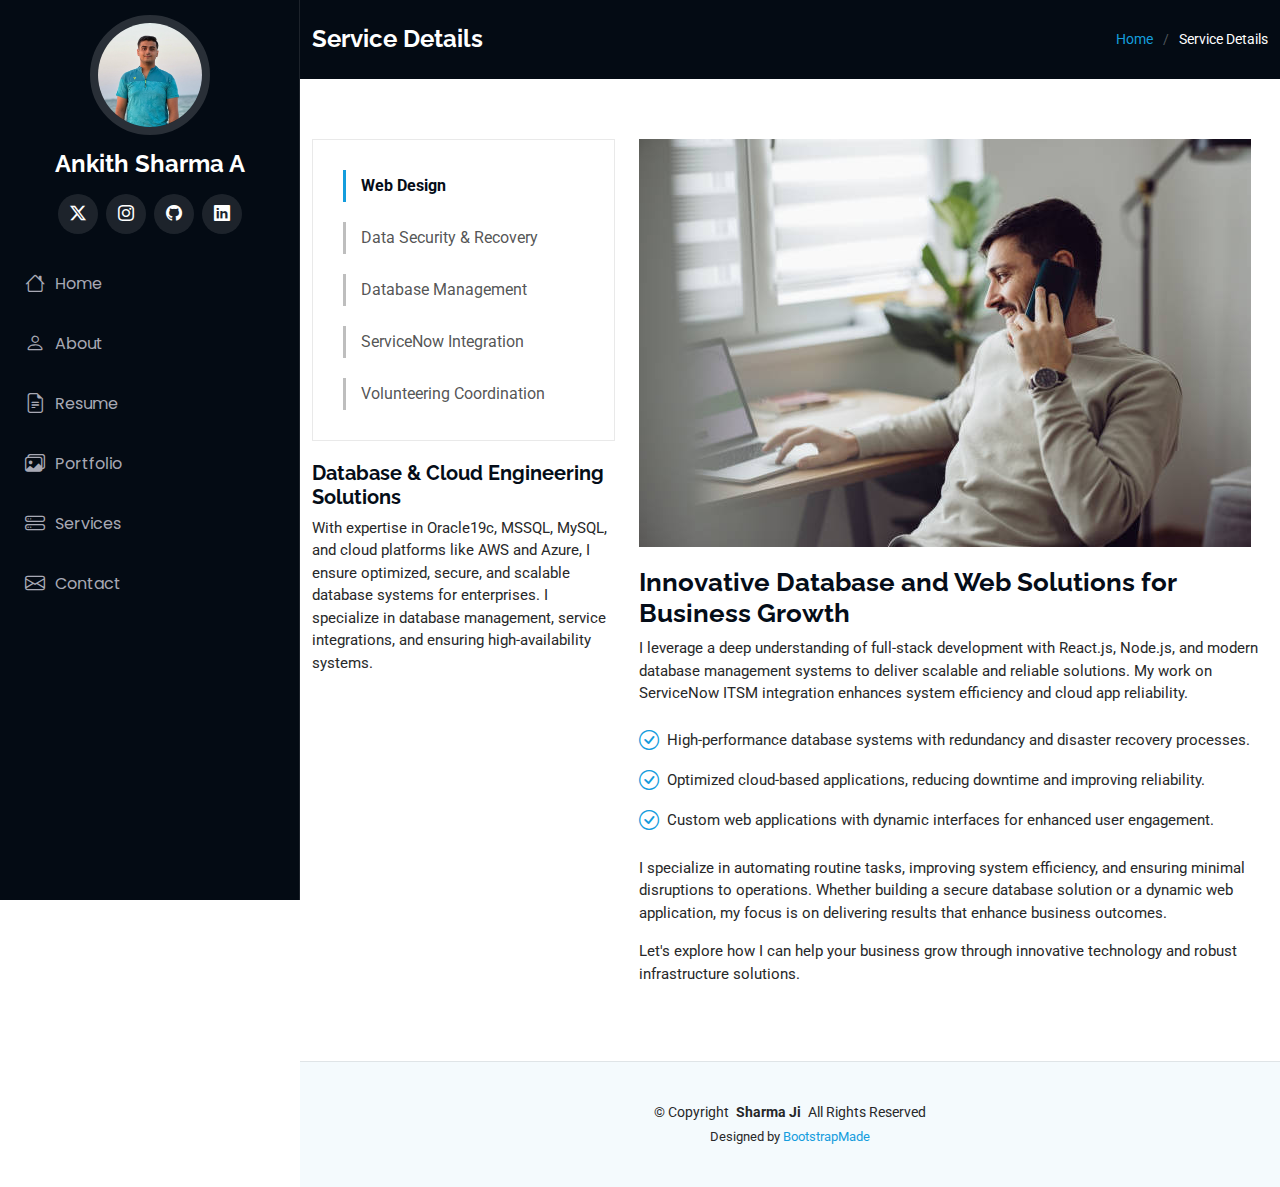
<file: service-details.html>
<!DOCTYPE html>
<html lang="en">

<head>
  <meta charset="utf-8">
  <meta content="width=device-width, initial-scale=1.0" name="viewport">
  <title>Service Details </title>
  <meta content="" name="description">
  <meta content="" name="keywords">

  <!-- Favicons -->
  <link href="assets/img/favicon.png" rel="icon">
  <link href="assets/img/apple-touch-icon.png" rel="apple-touch-icon">

  <!-- Fonts -->
  <link href="https://fonts.googleapis.com" rel="preconnect">
  <link href="https://fonts.gstatic.com" rel="preconnect" crossorigin>
  <link href="https://fonts.googleapis.com/css2?family=Roboto:ital,wght@0,100;0,300;0,400;0,500;0,700;0,900;1,100;1,300;1,400;1,500;1,700;1,900&family=Poppins:ital,wght@0,100;0,200;0,300;0,400;0,500;0,600;0,700;0,800;0,900;1,100;1,200;1,300;1,400;1,500;1,600;1,700;1,800;1,900&family=Raleway:ital,wght@0,100;0,200;0,300;0,400;0,500;0,600;0,700;0,800;0,900;1,100;1,200;1,300;1,400;1,500;1,600;1,700;1,800;1,900&display=swap" rel="stylesheet">

  <!-- Vendor CSS Files -->
  <link href="assets/vendor/bootstrap/css/bootstrap.min.css" rel="stylesheet">
  <link href="assets/vendor/bootstrap-icons/bootstrap-icons.css" rel="stylesheet">
  <link href="assets/vendor/aos/aos.css" rel="stylesheet">
  <link href="assets/vendor/glightbox/css/glightbox.min.css" rel="stylesheet">
  <link href="assets/vendor/swiper/swiper-bundle.min.css" rel="stylesheet">

  <!-- Main CSS File -->
  <link href="assets/css/main.css" rel="stylesheet">

  <!-- =======================================================
  * Template Name: iPortfolio
  * Template URL: https://bootstrapmade.com/iportfolio-bootstrap-portfolio-websites-template/
  * Updated: Jun 29 2024 with Bootstrap v5.3.3
  * Author: BootstrapMade.com
  * License: https://bootstrapmade.com/license/
  ======================================================== -->
</head>

<body class="service-details-page">

  <header id="header" class="header dark-background d-flex flex-column">
    <i class="header-toggle d-xl-none bi bi-list"></i>

    <div class="profile-img">
      <img src="assets/img/my-profile-img.jpg" alt="" class="img-fluid rounded-circle">
    </div>

    <a href="index.html" class="logo d-flex align-items-center justify-content-center">
      <!-- Uncomment the line below if you also wish to use an image logo -->
      <!-- <img src="assets/img/logo.png" alt=""> -->
      <h1 class="sitename">Ankith Sharma A</h1>
    </a>

    <div class="social-links text-center">
      <a href="https://x.com/ankithsharma80" class="twitter"><i class="bi bi-twitter-x"></i></a>
      <a href="https://instagram.com/Ankitsharma004" class="instagram"><i class="bi bi-instagram"></i></a>
      <a href="https://github.com/AnkithSharmaji" class="github"><i class="bi bi-github"></i></a>
      <a href="https://www.linkedin.com/in/ankithsharmaa/" class="linkedin"><i class="bi bi-linkedin"></i></a>
    </div>

    <nav id="navmenu" class="navmenu">
      <ul>
        <li><a href="#hero"><i class="bi bi-house navicon"></i>Home</a></li>
        <li><a href="#about"><i class="bi bi-person navicon"></i> About</a></li>
        <li><a href="#resume"><i class="bi bi-file-earmark-text navicon"></i> Resume</a></li>
        <li><a href="#portfolio"><i class="bi bi-images navicon"></i> Portfolio</a></li>
        <li><a href="#services"><i class="bi bi-hdd-stack navicon"></i> Services</a></li>
        <li><a href="#contact"><i class="bi bi-envelope navicon"></i> Contact</a></li>
      </ul>
    </nav>

  </header>

  <main class="main">

    <!-- Page Title -->
    <div class="page-title dark-background">
      <div class="container d-lg-flex justify-content-between align-items-center">
        <h1 class="mb-2 mb-lg-0">Service Details</h1>
        <nav class="breadcrumbs">
          <ol>
            <li><a href="index.html">Home</a></li>
            <li class="current">Service Details</li>
          </ol>
        </nav>
      </div>
    </div><!-- End Page Title -->

    <!-- Service Details Section -->
    <section id="service-details" class="service-details section">

      <div class="container">

        <div class="row gy-4">

          <div class="col-lg-4" data-aos="fade-up" data-aos-delay="100">
            <div class="services-list">
              <a href="#" class="active">Web Design</a>
              <a href="#">Data Security & Recovery</a>
              <a href="#">Database Management</a>
              <a href="#">ServiceNow Integration</a>
              <a href="#">Volunteering Coordination</a>
            </div>

            <h4>Database & Cloud Engineering Solutions</h4>
            <p>With expertise in Oracle19c, MSSQL, MySQL, and cloud platforms like AWS and Azure, I ensure optimized, secure, and scalable database systems for enterprises. I specialize in database management, service integrations, and ensuring high-availability systems.</p>
          </div>

          <div class="col-lg-8" data-aos="fade-up" data-aos-delay="200">
            <img src="assets/img/services.jpg" alt="" class="img-fluid services-img">
            <h3>Innovative Database and Web Solutions for Business Growth</h3>
            <p>
              I leverage a deep understanding of full-stack development with React.js, Node.js, and modern database management systems to deliver scalable and reliable solutions. My work on ServiceNow ITSM integration enhances system efficiency and cloud app reliability.
            </p>
            <ul>
              <li><i class="bi bi-check-circle"></i> <span>High-performance database systems with redundancy and disaster recovery processes.</span></li>
              <li><i class="bi bi-check-circle"></i> <span>Optimized cloud-based applications, reducing downtime and improving reliability.</span></li>
              <li><i class="bi bi-check-circle"></i> <span>Custom web applications with dynamic interfaces for enhanced user engagement.</span></li>
            </ul>
            <p>
              I specialize in automating routine tasks, improving system efficiency, and ensuring minimal disruptions to operations. Whether building a secure database solution or a dynamic web application, my focus is on delivering results that enhance business outcomes.
            </p>
            <p>
              Let's explore how I can help your business grow through innovative technology and robust infrastructure solutions.
            </p>
          </div>

        </div>

      </div>

    </section><!-- /Service Details Section -->

  </main>

  <footer id="footer" class="footer position-relative light-background">

    <div class="container">
      <div class="copyright text-center ">
        <p>© <span>Copyright</span> <strong class="px-1 sitename">Sharma Ji</strong> <span>All Rights Reserved</span></p>
      </div>
      <div class="credits">
        <!-- All the links in the footer should remain intact. -->
        <!-- You can delete the links only if you've purchased the pro version. -->
        <!-- Licensing information: https://bootstrapmade.com/license/ -->
        <!-- Purchase the pro version with working PHP/AJAX contact form: [buy-url] -->
        Designed by <a href="https://bootstrapmade.com/">BootstrapMade</a>
      </div>
    </div>

  </footer>

  <!-- Scroll Top -->
  <a href="#" id="scroll-top" class="scroll-top d-flex align-items-center justify-content-center"><i class="bi bi-arrow-up-short"></i></a>

  <!-- Preloader -->
  <div id="preloader"></div>

  <!-- Vendor JS Files -->
  <script src="assets/vendor/bootstrap/js/bootstrap.bundle.min.js"></script>
  <script src="assets/vendor/php-email-form/validate.js"></script>
  <script src="assets/vendor/aos/aos.js"></script>
  <script src="assets/vendor/typed.js/typed.umd.js"></script>
  <script src="assets/vendor/purecounter/purecounter_vanilla.js"></script>
  <script src="assets/vendor/waypoints/noframework.waypoints.js"></script>
  <script src="assets/vendor/glightbox/js/glightbox.min.js"></script>
  <script src="assets/vendor/imagesloaded/imagesloaded.pkgd.min.js"></script>
  <script src="assets/vendor/isotope-layout/isotope.pkgd.min.js"></script>
  <script src="assets/vendor/swiper/swiper-bundle.min.js"></script>

  <!-- Main JS File -->
  <script src="assets/js/main.js"></script>

</body>

</html>
</file>
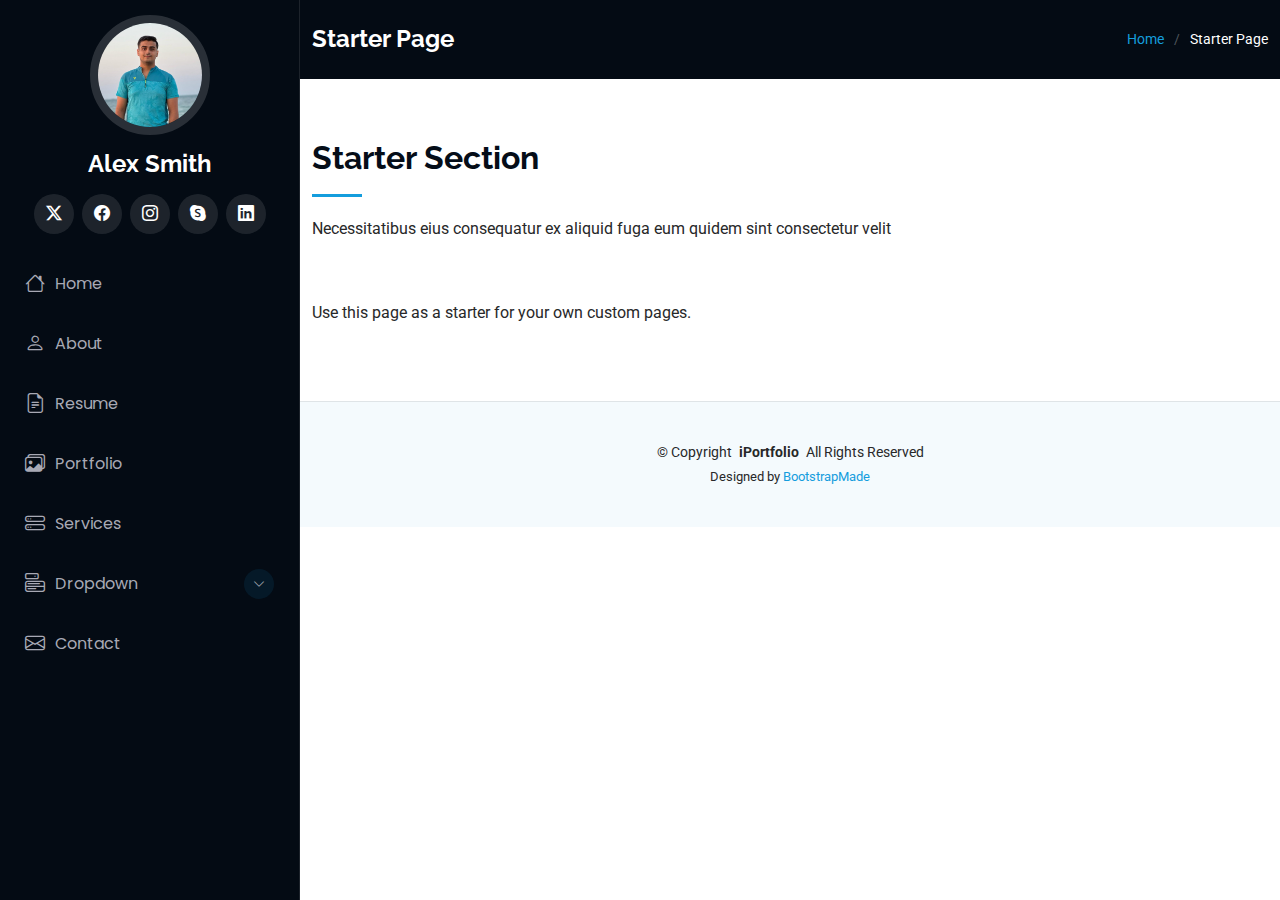
<file: starter-page.html>
<!DOCTYPE html>
<html lang="en">

<head>
  <meta charset="utf-8">
  <meta content="width=device-width, initial-scale=1.0" name="viewport">
  <title>Starter Page - iPortfolio Bootstrap Template</title>
  <meta content="" name="description">
  <meta content="" name="keywords">

  <!-- Favicons -->
  <link href="assets/img/favicon.png" rel="icon">
  <link href="assets/img/apple-touch-icon.png" rel="apple-touch-icon">

  <!-- Fonts -->
  <link href="https://fonts.googleapis.com" rel="preconnect">
  <link href="https://fonts.gstatic.com" rel="preconnect" crossorigin>
  <link href="https://fonts.googleapis.com/css2?family=Roboto:ital,wght@0,100;0,300;0,400;0,500;0,700;0,900;1,100;1,300;1,400;1,500;1,700;1,900&family=Poppins:ital,wght@0,100;0,200;0,300;0,400;0,500;0,600;0,700;0,800;0,900;1,100;1,200;1,300;1,400;1,500;1,600;1,700;1,800;1,900&family=Raleway:ital,wght@0,100;0,200;0,300;0,400;0,500;0,600;0,700;0,800;0,900;1,100;1,200;1,300;1,400;1,500;1,600;1,700;1,800;1,900&display=swap" rel="stylesheet">

  <!-- Vendor CSS Files -->
  <link href="assets/vendor/bootstrap/css/bootstrap.min.css" rel="stylesheet">
  <link href="assets/vendor/bootstrap-icons/bootstrap-icons.css" rel="stylesheet">
  <link href="assets/vendor/aos/aos.css" rel="stylesheet">
  <link href="assets/vendor/glightbox/css/glightbox.min.css" rel="stylesheet">
  <link href="assets/vendor/swiper/swiper-bundle.min.css" rel="stylesheet">

  <!-- Main CSS File -->
  <link href="assets/css/main.css" rel="stylesheet">

  <!-- =======================================================
  * Template Name: iPortfolio
  * Template URL: https://bootstrapmade.com/iportfolio-bootstrap-portfolio-websites-template/
  * Updated: Jun 29 2024 with Bootstrap v5.3.3
  * Author: BootstrapMade.com
  * License: https://bootstrapmade.com/license/
  ======================================================== -->
</head>

<body class="starter-page-page">

  <header id="header" class="header dark-background d-flex flex-column">
    <i class="header-toggle d-xl-none bi bi-list"></i>

    <div class="profile-img">
      <img src="assets/img/my-profile-img.jpg" alt="" class="img-fluid rounded-circle">
    </div>

    <a href="index.html" class="logo d-flex align-items-center justify-content-center">
      <!-- Uncomment the line below if you also wish to use an image logo -->
      <!-- <img src="assets/img/logo.png" alt=""> -->
      <h1 class="sitename">Alex Smith</h1>
    </a>

    <div class="social-links text-center">
      <a href="#" class="twitter"><i class="bi bi-twitter-x"></i></a>
      <a href="#" class="facebook"><i class="bi bi-facebook"></i></a>
      <a href="#" class="instagram"><i class="bi bi-instagram"></i></a>
      <a href="#" class="google-plus"><i class="bi bi-skype"></i></a>
      <a href="#" class="linkedin"><i class="bi bi-linkedin"></i></a>
    </div>

    <nav id="navmenu" class="navmenu">
      <ul>
        <li><a href="#hero"><i class="bi bi-house navicon"></i>Home</a></li>
        <li><a href="#about"><i class="bi bi-person navicon"></i> About</a></li>
        <li><a href="#resume"><i class="bi bi-file-earmark-text navicon"></i> Resume</a></li>
        <li><a href="#portfolio"><i class="bi bi-images navicon"></i> Portfolio</a></li>
        <li><a href="#services"><i class="bi bi-hdd-stack navicon"></i> Services</a></li>
        <li class="dropdown"><a href="#"><i class="bi bi-menu-button navicon"></i> <span>Dropdown</span> <i class="bi bi-chevron-down toggle-dropdown"></i></a>
          <ul>
            <li><a href="#">Dropdown 1</a></li>
            <li class="dropdown"><a href="#"><span>Deep Dropdown</span> <i class="bi bi-chevron-down toggle-dropdown"></i></a>
              <ul>
                <li><a href="#">Deep Dropdown 1</a></li>
                <li><a href="#">Deep Dropdown 2</a></li>
                <li><a href="#">Deep Dropdown 3</a></li>
                <li><a href="#">Deep Dropdown 4</a></li>
                <li><a href="#">Deep Dropdown 5</a></li>
              </ul>
            </li>
            <li><a href="#">Dropdown 2</a></li>
            <li><a href="#">Dropdown 3</a></li>
            <li><a href="#">Dropdown 4</a></li>
          </ul>
        </li>
        <li><a href="#contact"><i class="bi bi-envelope navicon"></i> Contact</a></li>
      </ul>
    </nav>

  </header>

  <main class="main">

    <!-- Page Title -->
    <div class="page-title dark-background">
      <div class="container d-lg-flex justify-content-between align-items-center">
        <h1 class="mb-2 mb-lg-0">Starter Page</h1>
        <nav class="breadcrumbs">
          <ol>
            <li><a href="index.html">Home</a></li>
            <li class="current">Starter Page</li>
          </ol>
        </nav>
      </div>
    </div><!-- End Page Title -->

    <!-- Starter Section Section -->
    <section id="starter-section" class="starter-section section">

      <!-- Section Title -->
      <div class="container section-title" data-aos="fade-up">
        <h2>Starter Section</h2>
        <p>Necessitatibus eius consequatur ex aliquid fuga eum quidem sint consectetur velit</p>
      </div><!-- End Section Title -->

      <div class="container" data-aos="fade-up">
        <p>Use this page as a starter for your own custom pages.</p>
      </div>

    </section><!-- /Starter Section Section -->

  </main>

  <footer id="footer" class="footer position-relative light-background">

    <div class="container">
      <div class="copyright text-center ">
        <p>© <span>Copyright</span> <strong class="px-1 sitename">iPortfolio</strong> <span>All Rights Reserved</span></p>
      </div>
      <div class="credits">
        <!-- All the links in the footer should remain intact. -->
        <!-- You can delete the links only if you've purchased the pro version. -->
        <!-- Licensing information: https://bootstrapmade.com/license/ -->
        <!-- Purchase the pro version with working PHP/AJAX contact form: [buy-url] -->
        Designed by <a href="https://bootstrapmade.com/">BootstrapMade</a>
      </div>
    </div>

  </footer>

  <!-- Scroll Top -->
  <a href="#" id="scroll-top" class="scroll-top d-flex align-items-center justify-content-center"><i class="bi bi-arrow-up-short"></i></a>

  <!-- Preloader -->
  <div id="preloader"></div>

  <!-- Vendor JS Files -->
  <script src="assets/vendor/bootstrap/js/bootstrap.bundle.min.js"></script>
  <script src="assets/vendor/php-email-form/validate.js"></script>
  <script src="assets/vendor/aos/aos.js"></script>
  <script src="assets/vendor/typed.js/typed.umd.js"></script>
  <script src="assets/vendor/purecounter/purecounter_vanilla.js"></script>
  <script src="assets/vendor/waypoints/noframework.waypoints.js"></script>
  <script src="assets/vendor/glightbox/js/glightbox.min.js"></script>
  <script src="assets/vendor/imagesloaded/imagesloaded.pkgd.min.js"></script>
  <script src="assets/vendor/isotope-layout/isotope.pkgd.min.js"></script>
  <script src="assets/vendor/swiper/swiper-bundle.min.js"></script>

  <!-- Main JS File -->
  <script src="assets/js/main.js"></script>

</body>

</html>
</file>
<file: assets/css/main.css>
/**
* Template Name: iPortfolio
* Template URL: https://bootstrapmade.com/iportfolio-bootstrap-portfolio-websites-template/
* Updated: Jun 29 2024 with Bootstrap v5.3.3
* Author: BootstrapMade.com
* License: https://bootstrapmade.com/license/
*/

/*--------------------------------------------------------------
# Font & Color Variables
# Help: https://bootstrapmade.com/color-system/
--------------------------------------------------------------*/
/* Fonts */
:root {
  --default-font: "Roboto",  system-ui, -apple-system, "Segoe UI", Roboto, "Helvetica Neue", Arial, "Noto Sans", "Liberation Sans", sans-serif, "Apple Color Emoji", "Segoe UI Emoji", "Segoe UI Symbol", "Noto Color Emoji";
  --heading-font: "Raleway",  sans-serif;
  --nav-font: "Poppins",  sans-serif;
}

/* Global Colors - The following color variables are used throughout the website. Updating them here will change the color scheme of the entire website */
:root { 
  --background-color: #ffffff; /* Background color for the entire website, including individual sections */
  --default-color: #272829; /* Default color used for the majority of the text content across the entire website */
  --heading-color: #050d18; /* Color for headings, subheadings and title throughout the website */
  --accent-color: #149ddd; /* Accent color that represents your brand on the website. It's used for buttons, links, and other elements that need to stand out */
  --surface-color: #ffffff; /* The surface color is used as a background of boxed elements within sections, such as cards, icon boxes, or other elements that require a visual separation from the global background. */
  --contrast-color: #ffffff; /* Contrast color for text, ensuring readability against backgrounds of accent, heading, or default colors. */
}

/* Nav Menu Colors - The following color variables are used specifically for the navigation menu. They are separate from the global colors to allow for more customization options */
:root {
  --nav-color: #a8a9b4;  /* The default color of the main navmenu links */
  --nav-hover-color: #ffffff; /* Applied to main navmenu links when they are hovered over or active */
  --nav-mobile-background-color: #040b14; /* Used as the background color for mobile navigation menu */
  --nav-dropdown-background-color: #040b14; /* Used as the background color for dropdown items that appear when hovering over primary navigation items */
  --nav-dropdown-color: #a8a9b4; /* Used for navigation links of the dropdown items in the navigation menu. */
  --nav-dropdown-hover-color: #ffffff; /* Similar to --nav-hover-color, this color is applied to dropdown navigation links when they are hovered over. */
}

/* Color Presets - These classes override global colors when applied to any section or element, providing reuse of the sam color scheme. */

.light-background {
  --background-color: #f4fafd;
  --surface-color: #ffffff;
}

.dark-background {
  --background-color: #040b14;
  --default-color: #ffffff;
  --heading-color: #ffffff;
  --surface-color: #151f2b;
  --contrast-color: #ffffff;
}

/* Smooth scroll */
:root {
  scroll-behavior: smooth;
}

/*--------------------------------------------------------------
# General Styling & Shared Classes
--------------------------------------------------------------*/
body {
  color: var(--default-color);
  background-color: var(--background-color);
  font-family: var(--default-font);
}

a {
  color: var(--accent-color);
  text-decoration: none;
  transition: 0.3s;
}

a:hover {
  color: color-mix(in srgb, var(--accent-color), transparent 25%);
  text-decoration: none;
}

h1,
h2,
h3,
h4,
h5,
h6 {
  color: var(--heading-color);
  font-family: var(--heading-font);
}

/* PHP Email Form Messages
------------------------------*/
.php-email-form .error-message {
  display: none;
  background: #df1529;
  color: #ffffff;
  text-align: left;
  padding: 15px;
  margin-bottom: 24px;
  font-weight: 600;
}

.php-email-form .sent-message {
  display: none;
  color: #ffffff;
  background: #059652;
  text-align: center;
  padding: 15px;
  margin-bottom: 24px;
  font-weight: 600;
}

.php-email-form .loading {
  display: none;
  background: var(--surface-color);
  text-align: center;
  padding: 15px;
  margin-bottom: 24px;
}

.php-email-form .loading:before {
  content: "";
  display: inline-block;
  border-radius: 50%;
  width: 24px;
  height: 24px;
  margin: 0 10px -6px 0;
  border: 3px solid var(--accent-color);
  border-top-color: var(--surface-color);
  animation: php-email-form-loading 1s linear infinite;
}

@keyframes php-email-form-loading {
  0% {
    transform: rotate(0deg);
  }

  100% {
    transform: rotate(360deg);
  }
}

/*--------------------------------------------------------------
# Global Header
--------------------------------------------------------------*/
.header {
  color: var(--default-color);
  background-color: var(--background-color);
  position: fixed;
  top: 0;
  left: 0;
  bottom: 0;
  padding: 0 15px;
  width: 300px;
  transition: all ease-in-out 0.3s;
  overflow-y: auto;
  z-index: 997;
  border-right: 1px solid color-mix(in srgb, var(--default-color), transparent 90%);
}

.header .profile-img img {
  margin: 15px auto;
  display: block;
  width: 120px;
  border: 8px solid color-mix(in srgb, var(--default-color), transparent 85%);
}

.header .logo {
  line-height: 1;
  margin-bottom: 15px;
}

.header .logo img {
  max-height: 32px;
  margin-right: 8px;
}

.header .logo h1 {
  font-size: 24px;
  margin: 0;
  font-weight: 700;
  color: var(--heading-color);
}

.header .social-links {
  margin: 0 0 20px 0;
}

.header .social-links a {
  font-size: 16px;
  display: inline-flex;
  align-items: center;
  justify-content: center;
  background: color-mix(in srgb, var(--default-color), transparent 90%);
  color: var(--default-color);
  margin: 0 2px;
  border-radius: 50%;
  text-align: center;
  width: 40px;
  height: 40px;
  transition: 0.3s;
}

.header .social-links a:hover {
  color: var(--contrast-color);
  background: var(--accent-color);
}

@media (min-width: 1200px) {

  .header~main,
  .header~#footer {
    margin-left: 300px;
  }
}

@media (max-width: 1199px) {
  .header {
    left: -100%;
  }
}

.header.header-show {
  left: 0;
}

.header .header-toggle {
  color: var(--contrast-color);
  background-color: var(--accent-color);
  font-size: 22px;
  display: flex;
  align-items: center;
  justify-content: center;
  width: 40px;
  height: 40px;
  border-radius: 50%;
  cursor: pointer;
  position: fixed;
  top: 15px;
  right: 15px;
  z-index: 9999;
  transition: background-color 0.3s;
}

.header .header-toggle:hover {
  color: var(--contrast-color);
  background-color: color-mix(in srgb, var(--accent-color) 90%, white 15%);
}

/*--------------------------------------------------------------
# Navigation Menu
--------------------------------------------------------------*/
.mobile-nav-toggle {
  display: none;
}

.navmenu {
  padding: 0;
  z-index: 9997;
}

.navmenu ul {
  list-style: none;
  padding: 0 0 20px 0;
  margin: 0;
}

.navmenu a,
.navmenu a:focus {
  color: var(--nav-color);
  padding: 15px 10px;
  font-family: var(--nav-font);
  font-size: 16px;
  font-weight: 400;
  display: flex;
  align-items: center;
  white-space: nowrap;
  transition: 0.3s;
  width: 100%;
}

.navmenu a .navicon,
.navmenu a:focus .navicon {
  font-size: 20px;
  margin-right: 10px;
}

.navmenu a .toggle-dropdown,
.navmenu a:focus .toggle-dropdown {
  font-size: 12px;
  line-height: 0;
  margin-left: auto;
  width: 30px;
  height: 30px;
  display: flex;
  align-items: center;
  justify-content: center;
  border-radius: 50%;
  transition: 0.3s;
  flex-shrink: 0;
  background-color: color-mix(in srgb, var(--accent-color), transparent 90%);
}

.navmenu a .toggle-dropdown:hover,
.navmenu a:focus .toggle-dropdown:hover {
  background-color: var(--accent-color);
  color: var(--contrast-color);
}

.navmenu a:hover,
.navmenu .active,
.navmenu .active:focus {
  color: var(--nav-hover-color);
}

.navmenu a:hover .navicon,
.navmenu .active .navicon,
.navmenu .active:focus .navicon {
  color: var(--accent-color);
}

.navmenu .active .toggle-dropdown,
.navmenu .active:focus .toggle-dropdown {
  background-color: var(--accent-color);
  color: var(--contrast-color);
  transform: rotate(180deg);
}

.navmenu .dropdown {
  display: block;
}

.navmenu .dropdown a,
.navmenu .dropdown a:focus {
  color: --nav-dropdown-color;
}

.navmenu .dropdown a:hover,
.navmenu .dropdown .active,
.navmenu .dropdown .active:focus {
  color: var(--nav-dropdown-hover-color);
}

.navmenu .dropdown ul {
  position: static;
  display: none;
  z-index: 99;
  padding: 5px 10px;
  margin: 5px 10px;
  background-color: var(--nav-dropdown-background-color);
  border: 1px solid color-mix(in srgb, var(--default-color), transparent 90%);
  box-shadow: none;
  transition: all 0.5s ease-in-out;
}

.navmenu .dropdown ul ul {
  background-color: rgba(33, 37, 41, 0.1);
}

.navmenu .dropdown>.dropdown-active {
  display: block;
  background-color: rgba(33, 37, 41, 0.03);
}

/*--------------------------------------------------------------
# Global Footer
--------------------------------------------------------------*/
.footer {
  color: var(--default-color);
  background-color: var(--background-color);
  font-size: 14px;
  padding: 40px 0;
  position: relative;
  border-top: 1px solid color-mix(in srgb, var(--default-color), transparent 90%);
}

.footer .copyright p {
  margin-bottom: 0;
}

.footer .credits {
  margin-top: 4px;
  font-size: 13px;
  text-align: center;
}

/*--------------------------------------------------------------
# Preloader
--------------------------------------------------------------*/
#preloader {
  position: fixed;
  inset: 0;
  z-index: 999999;
  overflow: hidden;
  background: var(--background-color);
  transition: all 0.6s ease-out;
}

#preloader:before {
  content: "";
  position: fixed;
  top: calc(50% - 30px);
  left: calc(50% - 30px);
  border: 6px solid #ffffff;
  border-color: var(--accent-color) transparent var(--accent-color) transparent;
  border-radius: 50%;
  width: 60px;
  height: 60px;
  animation: animate-preloader 1.5s linear infinite;
}

@keyframes animate-preloader {
  0% {
    transform: rotate(0deg);
  }

  100% {
    transform: rotate(360deg);
  }
}

/*--------------------------------------------------------------
# Scroll Top Button
--------------------------------------------------------------*/
.scroll-top {
  position: fixed;
  visibility: hidden;
  opacity: 0;
  right: 15px;
  bottom: -15px;
  z-index: 99999;
  background-color: var(--accent-color);
  width: 44px;
  height: 44px;
  border-radius: 50px;
  transition: all 0.4s;
}

.scroll-top i {
  font-size: 24px;
  color: var(--contrast-color);
  line-height: 0;
}

.scroll-top:hover {
  background-color: color-mix(in srgb, var(--accent-color), transparent 20%);
  color: var(--contrast-color);
}

.scroll-top.active {
  visibility: visible;
  opacity: 1;
  bottom: 15px;
}

/*--------------------------------------------------------------
# Disable aos animation delay on mobile devices
--------------------------------------------------------------*/
@media screen and (max-width: 768px) {
  [data-aos-delay] {
    transition-delay: 0 !important;
  }
}

/*--------------------------------------------------------------
# Global Page Titles & Breadcrumbs
--------------------------------------------------------------*/
.page-title {
  color: var(--default-color);
  background-color: var(--background-color);
  padding: 25px 0;
  position: relative;
}

.page-title h1 {
  font-size: 24px;
  font-weight: 700;
}

.page-title .breadcrumbs ol {
  display: flex;
  flex-wrap: wrap;
  list-style: none;
  padding: 0;
  margin: 0;
  font-size: 14px;
  font-weight: 400;
}

.page-title .breadcrumbs ol li+li {
  padding-left: 10px;
}

.page-title .breadcrumbs ol li+li::before {
  content: "/";
  display: inline-block;
  padding-right: 10px;
  color: color-mix(in srgb, var(--default-color), transparent 70%);
}

/*--------------------------------------------------------------
# Global Sections
--------------------------------------------------------------*/
section,
.section {
  color: var(--default-color);
  background-color: var(--background-color);
  padding: 60px 0;
  overflow: clip;
}

/*--------------------------------------------------------------
# Global Section Titles
--------------------------------------------------------------*/
.section-title {
  padding-bottom: 60px;
  position: relative;
}

.section-title h2 {
  font-size: 32px;
  font-weight: 700;
  margin-bottom: 20px;
  padding-bottom: 20px;
  position: relative;
}

.section-title h2:after {
  content: "";
  position: absolute;
  display: block;
  width: 50px;
  height: 3px;
  background: var(--accent-color);
  left: 0;
  bottom: 0;
}

.section-title p {
  margin-bottom: 0;
}

/*--------------------------------------------------------------
# Hero Section
--------------------------------------------------------------*/
.hero {
  width: 100%;
  min-height: 100vh;
  position: relative;
  padding: 80px 0;
  display: flex;
  align-items: center;
  justify-content: center;
}

.hero img {
  position: absolute;
  inset: 0;
  display: block;
  width: 100%;
  height: 100%;
  object-fit: cover;
  z-index: 1;
}

.hero:before {
  content: "";
  background: color-mix(in srgb, var(--background-color), transparent 70%);
  position: absolute;
  inset: 0;
  z-index: 2;
}

.hero .container {
  position: relative;
  z-index: 3;
}

.hero h2 {
  margin: 0;
  font-size: 64px;
  font-weight: 700;
}

.hero p {
  margin: 5px 0 0 0;
  font-size: 26px;
}

.hero p span {
  letter-spacing: 1px;
  border-bottom: 2px solid var(--accent-color);
}

.hero .social-links {
  margin-top: 25px;
}

.hero .social-links a {
  font-size: 24px;
  display: inline-block;
  color: color-mix(in srgb, var(--default-color), transparent 50%);
  line-height: 1;
  margin-right: 20px;
  transition: 0.3s;
}

.hero .social-links a:hover {
  color: var(--accent-color);
}

@media (max-width: 768px) {
  .hero h2 {
    font-size: 32px;
  }

  .hero p {
    font-size: 20px;
  }
}

/*--------------------------------------------------------------
# About Section
--------------------------------------------------------------*/
.about .content h2 {
  font-weight: 700;
  font-size: 24px;
}

.about .content ul {
  list-style: none;
  padding: 0;
}

.about .content ul li {
  margin-bottom: 20px;
  display: flex;
  align-items: center;
}

.about .content ul strong {
  margin-right: 10px;
}

.about .content ul i {
  font-size: 16px;
  margin-right: 5px;
  color: var(--accent-color);
  line-height: 0;
}

/*--------------------------------------------------------------
# Stats Section
--------------------------------------------------------------*/
.stats .stats-item {
  padding: 30px;
  width: 100%;
}

.stats .stats-item i {
  color: var(--accent-color);
  display: block;
  font-size: 44px;
  float: left;
  line-height: 0;
}

.stats .stats-item .purecounter {
  color: var(--heading-color);
  font-size: 48px;
  line-height: 40px;
  display: block;
  font-weight: 700;
  margin-left: 60px;
}

.stats .stats-item p {
  color: color-mix(in srgb, var(--default-color), transparent 40%);
  padding: 15px 0 0 0;
  margin: 0 0 0 60px;
  font-family: var(--heading-font);
  font-size: 14px;
}

/*--------------------------------------------------------------
# Skills Section
--------------------------------------------------------------*/
.skills .progress {
  height: 60px;
  display: block;
  background: none;
  border-radius: 0;
}

.skills .progress .skill {
  color: var(--heading-color);
  padding: 0;
  margin: 0 0 6px 0;
  text-transform: uppercase;
  display: block;
  font-weight: 600;
  font-family: var(--heading-font);
}

.skills .progress .skill .val {
  float: right;
  font-style: normal;
}

.skills .progress-bar-wrap {
  background: color-mix(in srgb, var(--default-color), transparent 90%);
  height: 10px;
}

.skills .progress-bar {
  width: 1px;
  height: 10px;
  transition: 0.9s;
  background-color: var(--accent-color);
}

/*--------------------------------------------------------------
# Resume Section
--------------------------------------------------------------*/
.resume .resume-title {
  color: var(--heading-color);
  font-size: 26px;
  font-weight: 700;
  margin-top: 20px;
  margin-bottom: 20px;
}

.resume .resume-item {
  padding: 0 0 20px 20px;
  margin-top: -2px;
  border-left: 2px solid var(--accent-color);
  position: relative;
}

.resume .resume-item h4 {
  line-height: 28px;  /* Increase line-height to add space between lines */
  font-size: 18px;
  font-weight: 600;
  text-transform: uppercase;
  color: color-mix(in srgb, var(--default-color), transparent 20%);
  margin-bottom: 10px;
}

.resume .resume-item h5 {
  font-size: 16px;
  padding: 5px 15px;
  display: inline-block;
  font-weight: 600;
  margin-bottom: 10px;
}

.resume .resume-item ul {
  padding-left: 20px;
}

.resume .resume-item ul li {
  padding-bottom: 10px;
}

.resume .resume-item:last-child {
  padding-bottom: 0;
}

.resume .resume-item::before {
  content: "";
  position: absolute;
  width: 16px;
  height: 16px;
  border-radius: 50px;
  left: -9px;
  top: 0;
  background: var(--background-color);
  border: 2px solid var(--accent-color);
}


/*--------------------------------------------------------------
# Portfolio Section
--------------------------------------------------------------*/
.portfolio .portfolio-filters {
  padding: 0;
  margin: 0 auto 20px auto;
  list-style: none;
  text-align: center;
}

.portfolio .portfolio-filters li {
  cursor: pointer;
  display: inline-block;
  padding: 0;
  font-size: 14px;
  font-weight: 400;
  margin: 0 10px;
  line-height: 1;
  text-transform: uppercase;
  margin-bottom: 10px;
  transition: all 0.3s ease-in-out;
}

.portfolio .portfolio-filters li:hover,
.portfolio .portfolio-filters li.filter-active {
  color: var(--accent-color);
}

.portfolio .portfolio-filters li:first-child {
  margin-left: 0;
}

.portfolio .portfolio-filters li:last-child {
  margin-right: 0;
}

@media (max-width: 575px) {
  .portfolio .portfolio-filters li {
    font-size: 14px;
    margin: 0 5px;
  }
}

.portfolio .portfolio-content {
  position: relative;
  overflow: hidden;
}

.portfolio .portfolio-content img {
  transition: 0.3s;
}

.portfolio .portfolio-content .portfolio-info {
  opacity: 0;
  position: absolute;
  inset: 0;
  z-index: 3;
  transition: all ease-in-out 0.3s;
  background: rgba(0, 0, 0, 0.6);
  padding: 15px;
}

.portfolio .portfolio-content .portfolio-info h4 {
  font-size: 14px;
  padding: 5px 10px;
  font-weight: 400;
  color: #ffffff;
  display: inline-block;
  background-color: var(--accent-color);
}

.portfolio .portfolio-content .portfolio-info p {
  position: absolute;
  bottom: 10px;
  text-align: center;
  display: inline-block;
  left: 0;
  right: 0;
  font-size: 16px;
  font-weight: 600;
  color: rgba(255, 255, 255, 0.8);
}

.portfolio .portfolio-content .portfolio-info .preview-link,
.portfolio .portfolio-content .portfolio-info .details-link {
  position: absolute;
  left: calc(50% - 40px);
  font-size: 26px;
  top: calc(50% - 14px);
  color: #fff;
  transition: 0.3s;
  line-height: 1.2;
}

.portfolio .portfolio-content .portfolio-info .preview-link:hover,
.portfolio .portfolio-content .portfolio-info .details-link:hover {
  color: var(--accent-color);
}

.portfolio .portfolio-content .portfolio-info .details-link {
  left: 50%;
  font-size: 34px;
  line-height: 0;
}

.portfolio .portfolio-content:hover .portfolio-info {
  opacity: 1;
}

.portfolio .portfolio-content:hover img {
  transform: scale(1.1);
}

/*--------------------------------------------------------------
# Services Section
--------------------------------------------------------------*/
.services .service-item {
  position: relative;
}

.services .service-item .icon {
  background: var(--accent-color);
  display: flex;
  align-items: center;
  justify-content: center;
  width: 54px;
  height: 54px;
  border-radius: 50%;
  transition: 0.5s;
  border: 1px solid var(--accent-color);
  margin-right: 20px;
}

.services .service-item .icon i {
  color: var(--contrast-color);
  font-size: 24px;
  line-height: 0;
}

.services .service-item:hover .icon {
  background: var(--surface-color);
}

.services .service-item:hover .icon i {
  color: var(--accent-color);
}

.services .service-item .title {
  font-weight: 700;
  margin-bottom: 15px;
  font-size: 18px;
}

.services .service-item .title a {
  color: var(--heading-color);
}

.services .service-item .title a:hover {
  color: var(--accent-color);
}

.services .service-item .description {
  line-height: 24px;
  font-size: 14px;
}

/*--------------------------------------------------------------
# Testimonials Section
--------------------------------------------------------------*/
.testimonials .testimonials-carousel,
.testimonials .testimonials-slider {
  overflow: hidden;
}

.testimonials .testimonial-item {
  box-sizing: content-box;
  text-align: center;
  min-height: 320px;
}

.testimonials .testimonial-item .testimonial-img {
  width: 90px;
  border-radius: 50%;
  margin: 0 auto;
}

.testimonials .testimonial-item h3 {
  font-size: 18px;
  font-weight: bold;
  margin: 10px 0 5px 0;
}

.testimonials .testimonial-item h4 {
  font-size: 14px;
  color: color-mix(in srgb, var(--default-color), transparent 20%);
  margin: 0;
}

.testimonials .testimonial-item .quote-icon-left,
.testimonials .testimonial-item .quote-icon-right {
  color: color-mix(in srgb, var(--accent-color), transparent 40%);
  font-size: 26px;
  line-height: 0;
}

.testimonials .testimonial-item .quote-icon-left {
  display: inline-block;
  left: -5px;
  position: relative;
}

.testimonials .testimonial-item .quote-icon-right {
  display: inline-block;
  right: -5px;
  position: relative;
  top: 10px;
  transform: scale(-1, -1);
}

.testimonials .testimonial-item p {
  font-style: italic;
  margin: 0 15px 15px 15px;
  padding: 20px;
  background-color: var(--surface-color);
  position: relative;
  margin-bottom: 35px;
  border-radius: 6px;
  box-shadow: 0px 2px 15px rgba(0, 0, 0, 0.1);
}

.testimonials .testimonial-item p::after {
  content: "";
  width: 0;
  height: 0;
  border-top: 20px solid var(--surface-color);
  border-right: 20px solid transparent;
  border-left: 20px solid transparent;
  position: absolute;
  bottom: -20px;
  left: calc(50% - 20px);
}

.testimonials .swiper-wrapper {
  height: auto;
}

.testimonials .swiper-pagination {
  margin-top: 40px;
  position: relative;
}

.testimonials .swiper-pagination .swiper-pagination-bullet {
  width: 12px;
  height: 12px;
  background-color: var(--background-color);
  opacity: 1;
  border: 1px solid var(--accent-color);
}

.testimonials .swiper-pagination .swiper-pagination-bullet-active {
  background-color: var(--accent-color);
}

/*--------------------------------------------------------------
# Contact Section
--------------------------------------------------------------*/
.contact .info-wrap {
  background-color: var(--surface-color);
  box-shadow: 0px 0px 20px rgba(0, 0, 0, 0.1);
  padding: 30px;
}

@media (max-width: 575px) {
  .contact .info-wrap {
    padding: 20px;
  }
}

.contact .info-item {
  margin-bottom: 40px;
}

.contact .info-item i {
  font-size: 20px;
  color: var(--accent-color);
  background: color-mix(in srgb, var(--accent-color), transparent 92%);
  width: 44px;
  height: 44px;
  display: flex;
  justify-content: center;
  align-items: center;
  border-radius: 50px;
  transition: all 0.3s ease-in-out;
  margin-right: 15px;
}

.contact .info-item h3 {
  padding: 0;
  font-size: 18px;
  font-weight: 700;
  margin-bottom: 5px;
}

.contact .info-item p {
  padding: 0;
  margin-bottom: 0;
  font-size: 14px;
}

.contact .info-item:hover i {
  background: var(--accent-color);
  color: var(--contrast-color);
}

.contact .php-email-form {
  background-color: var(--surface-color);
  height: 100%;
  padding: 30px;
  box-shadow: 0px 0px 20px rgba(0, 0, 0, 0.1);
}

@media (max-width: 575px) {
  .contact .php-email-form {
    padding: 20px;
  }
}

.contact .php-email-form input[type=text],
.contact .php-email-form input[type=email],
.contact .php-email-form textarea {
  font-size: 14px;
  padding: 10px 15px;
  box-shadow: none;
  border-radius: 0;
  color: var(--default-color);
  background-color: var(--surface-color);
  border-color: color-mix(in srgb, var(--default-color), transparent 80%);
}

.contact .php-email-form input[type=text]:focus,
.contact .php-email-form input[type=email]:focus,
.contact .php-email-form textarea:focus {
  border-color: var(--accent-color);
}

.contact .php-email-form input[type=text]::placeholder,
.contact .php-email-form input[type=email]::placeholder,
.contact .php-email-form textarea::placeholder {
  color: color-mix(in srgb, var(--default-color), transparent 70%);
}

.contact .php-email-form button[type=submit] {
  color: var(--contrast-color);
  background: var(--accent-color);
  border: 0;
  padding: 10px 30px;
  transition: 0.4s;
  border-radius: 50px;
}

.contact .php-email-form button[type=submit]:hover {
  background: color-mix(in srgb, var(--accent-color), transparent 25%);
}

/*--------------------------------------------------------------
# Portfolio Details Section
--------------------------------------------------------------*/
.portfolio-details .portfolio-details-slider img {
  width: 100%;
}

.portfolio-details .portfolio-details-slider .swiper-pagination {
  margin-top: 20px;
  position: relative;
}

.portfolio-details .portfolio-details-slider .swiper-pagination .swiper-pagination-bullet {
  width: 12px;
  height: 12px;
  background-color: color-mix(in srgb, var(--default-color), transparent 85%);
  opacity: 1;
}

.portfolio-details .portfolio-details-slider .swiper-pagination .swiper-pagination-bullet-active {
  background-color: var(--accent-color);
}

.portfolio-details .portfolio-info {
  padding: 30px;
  box-shadow: 0px 0 30px rgba(0, 0, 0, 0.1);
}

.portfolio-details .portfolio-info h3 {
  font-size: 22px;
  font-weight: 700;
  margin-bottom: 20px;
  padding-bottom: 20px;
  border-bottom: 1px solid color-mix(in srgb, var(--default-color), transparent 85%);
}

.portfolio-details .portfolio-info ul {
  list-style: none;
  padding: 0;
  font-size: 15px;
}

.portfolio-details .portfolio-info ul li+li {
  margin-top: 10px;
}

.portfolio-details .portfolio-description {
  padding-top: 30px;
}

.portfolio-details .portfolio-description h2 {
  font-size: 26px;
  font-weight: 700;
  margin-bottom: 20px;
}

.portfolio-details .portfolio-description p {
  padding: 0;
  color: color-mix(in srgb, var(--default-color), transparent 30%);
}

/*--------------------------------------------------------------
# Service Details Section
--------------------------------------------------------------*/
.service-details .services-list {
  padding: 10px 30px;
  border: 1px solid color-mix(in srgb, var(--default-color), transparent 90%);
  margin-bottom: 20px;
}

.service-details .services-list a {
  display: block;
  line-height: 1;
  padding: 8px 0 8px 15px;
  border-left: 3px solid color-mix(in srgb, var(--default-color), transparent 70%);
  margin: 20px 0;
  color: color-mix(in srgb, var(--default-color), transparent 20%);
  transition: 0.3s;
}

.service-details .services-list a.active {
  color: var(--heading-color);
  font-weight: 700;
  border-color: var(--accent-color);
}

.service-details .services-list a:hover {
  border-color: var(--accent-color);
}

.service-details .services-img {
  margin-bottom: 20px;
}

.service-details h3 {
  font-size: 26px;
  font-weight: 700;
}

.service-details h4 {
  font-size: 20px;
  font-weight: 700;
}

.service-details p {
  font-size: 15px;
}

.service-details ul {
  list-style: none;
  padding: 0;
  font-size: 15px;
}

.service-details ul li {
  padding: 5px 0;
  display: flex;
  align-items: center;
}

.service-details ul i {
  font-size: 20px;
  margin-right: 8px;
  color: var(--accent-color);
}

/*--------------------------------------------------------------
# Starter Section Section
--------------------------------------------------------------*/
.starter-section {
  /* Add your styles here */
}
</file>
